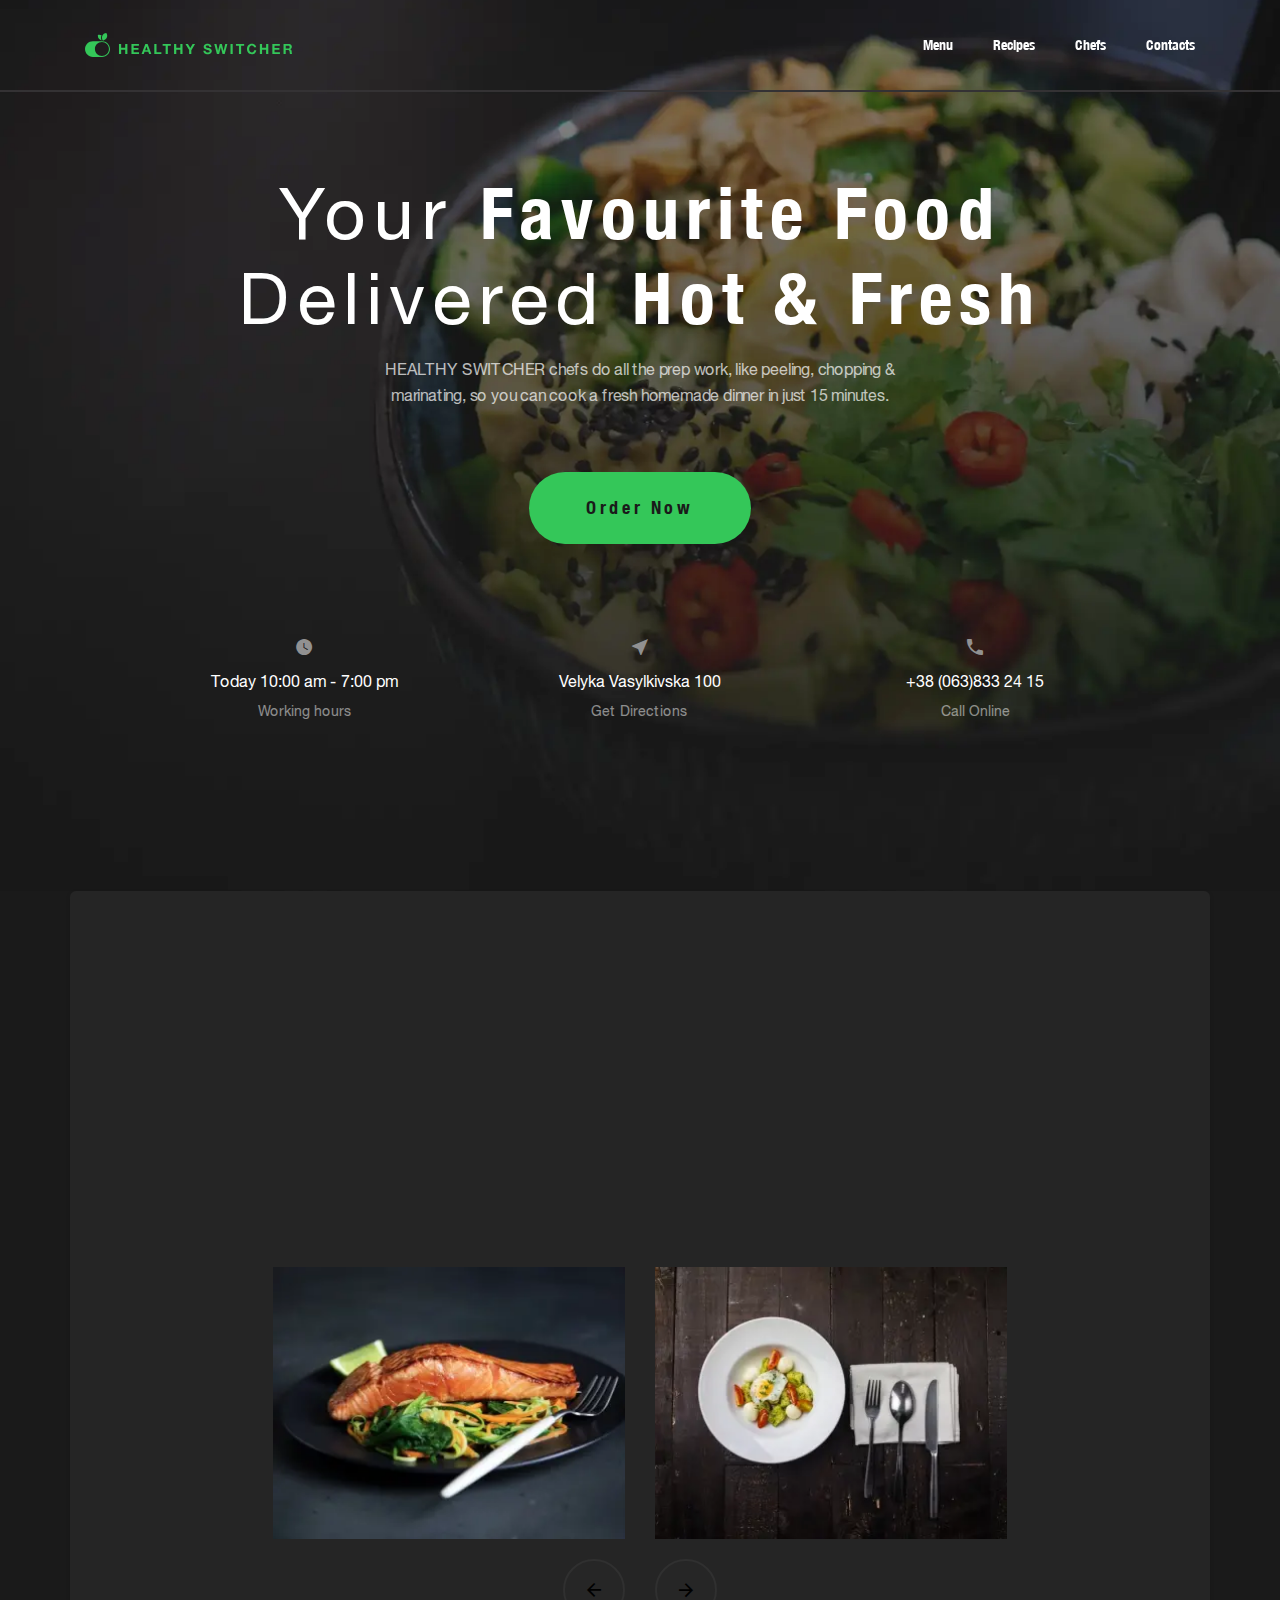
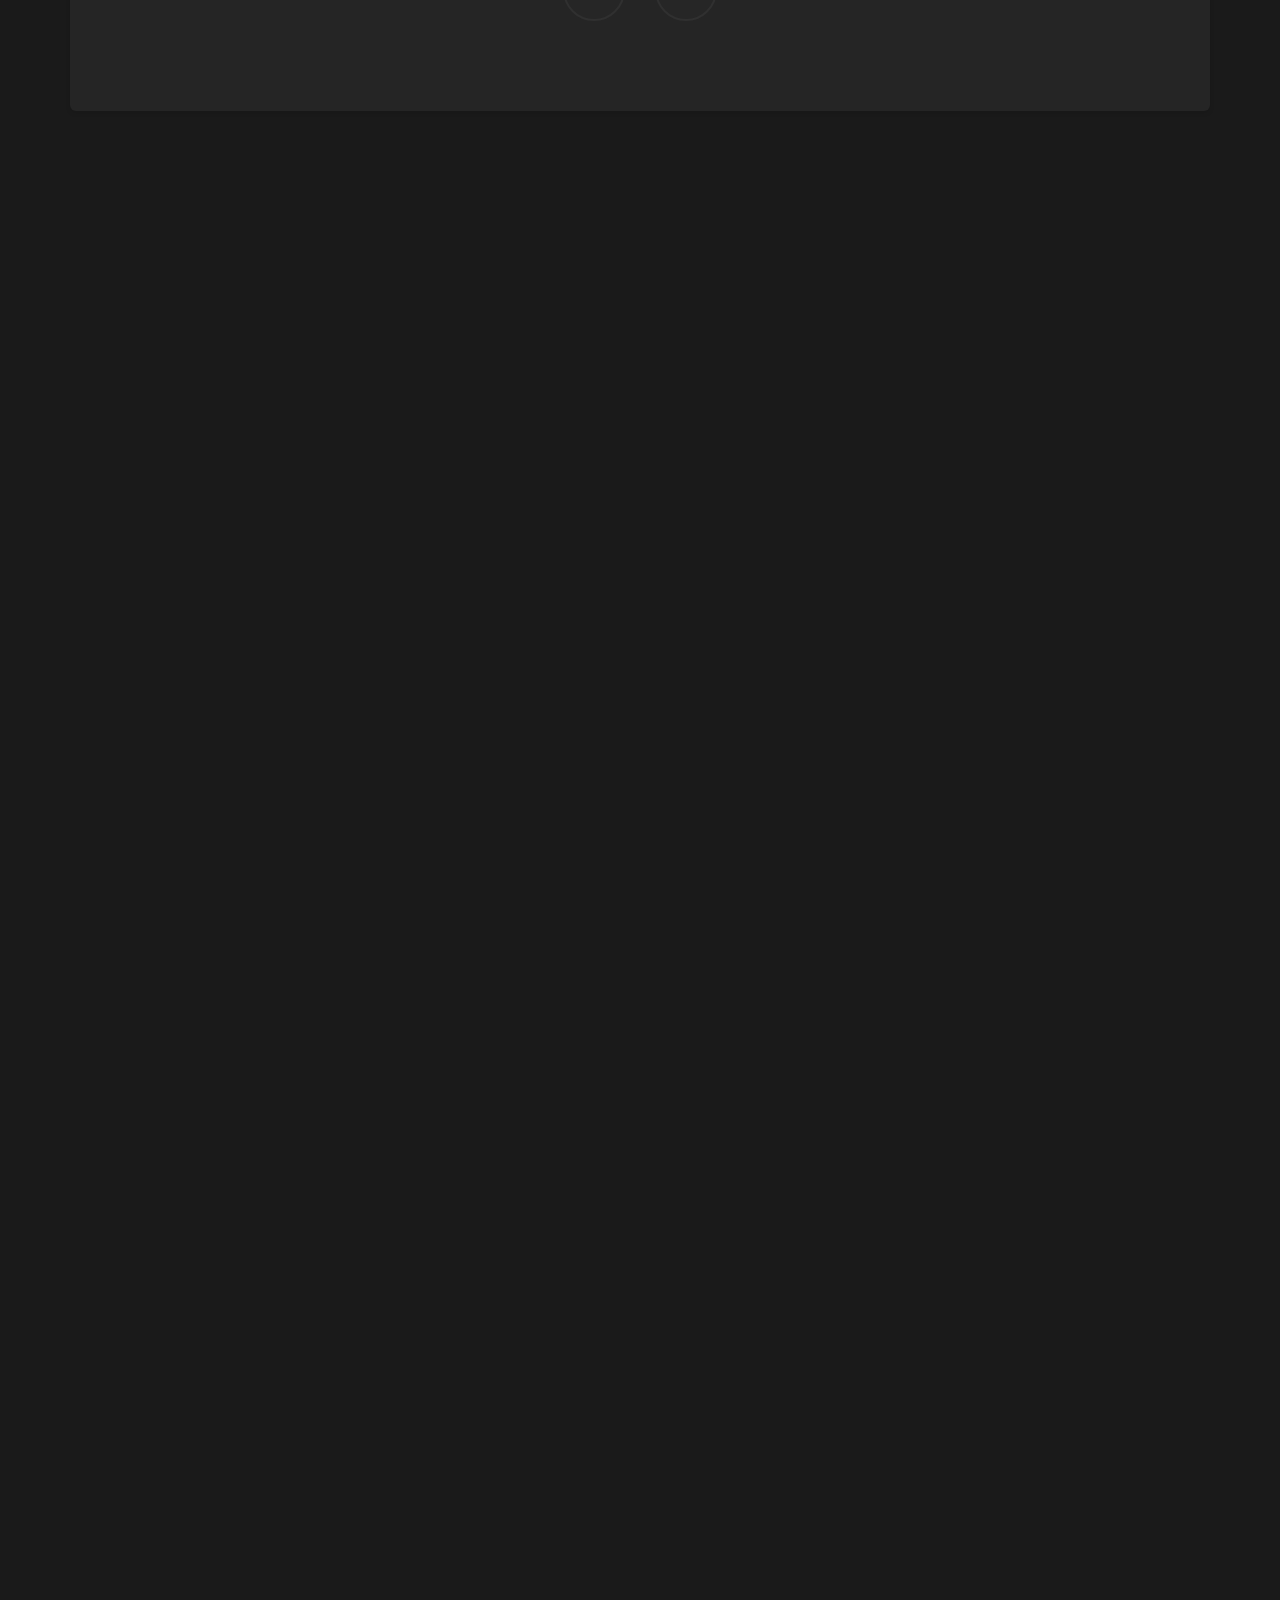
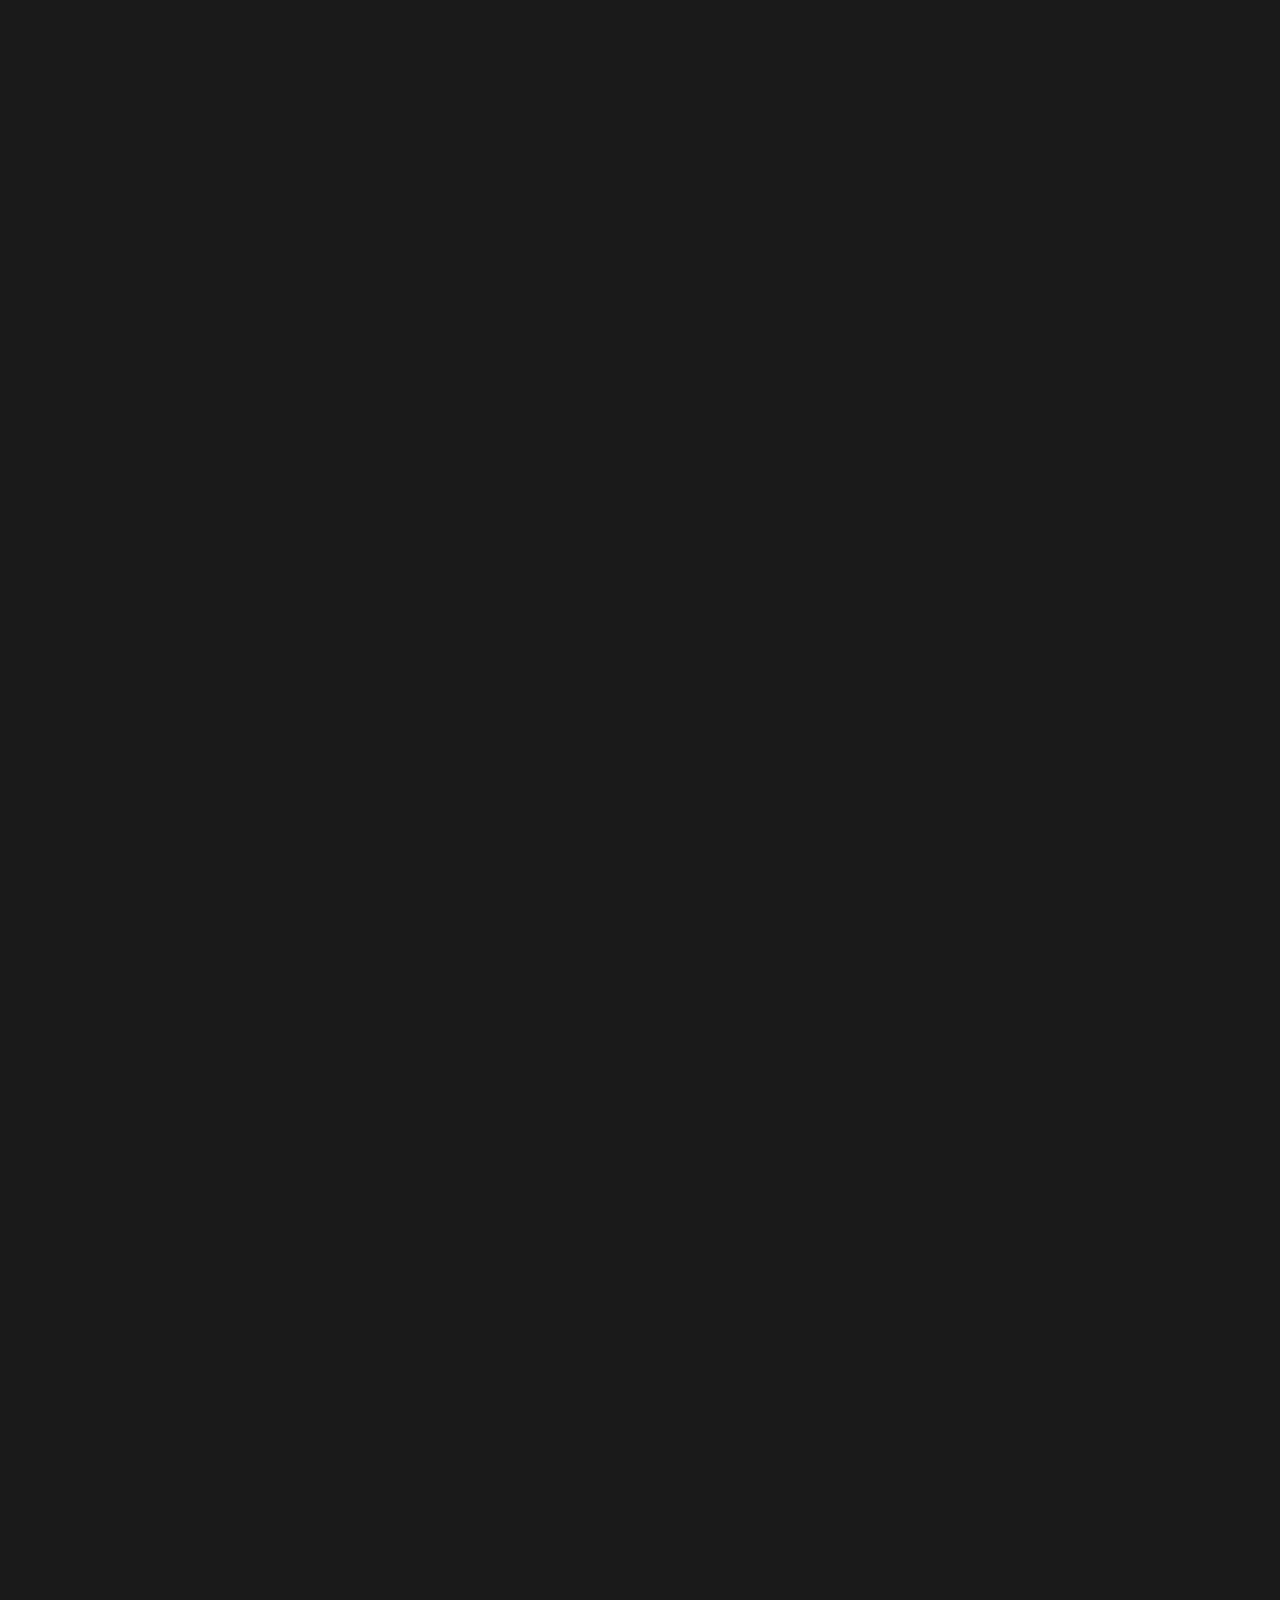
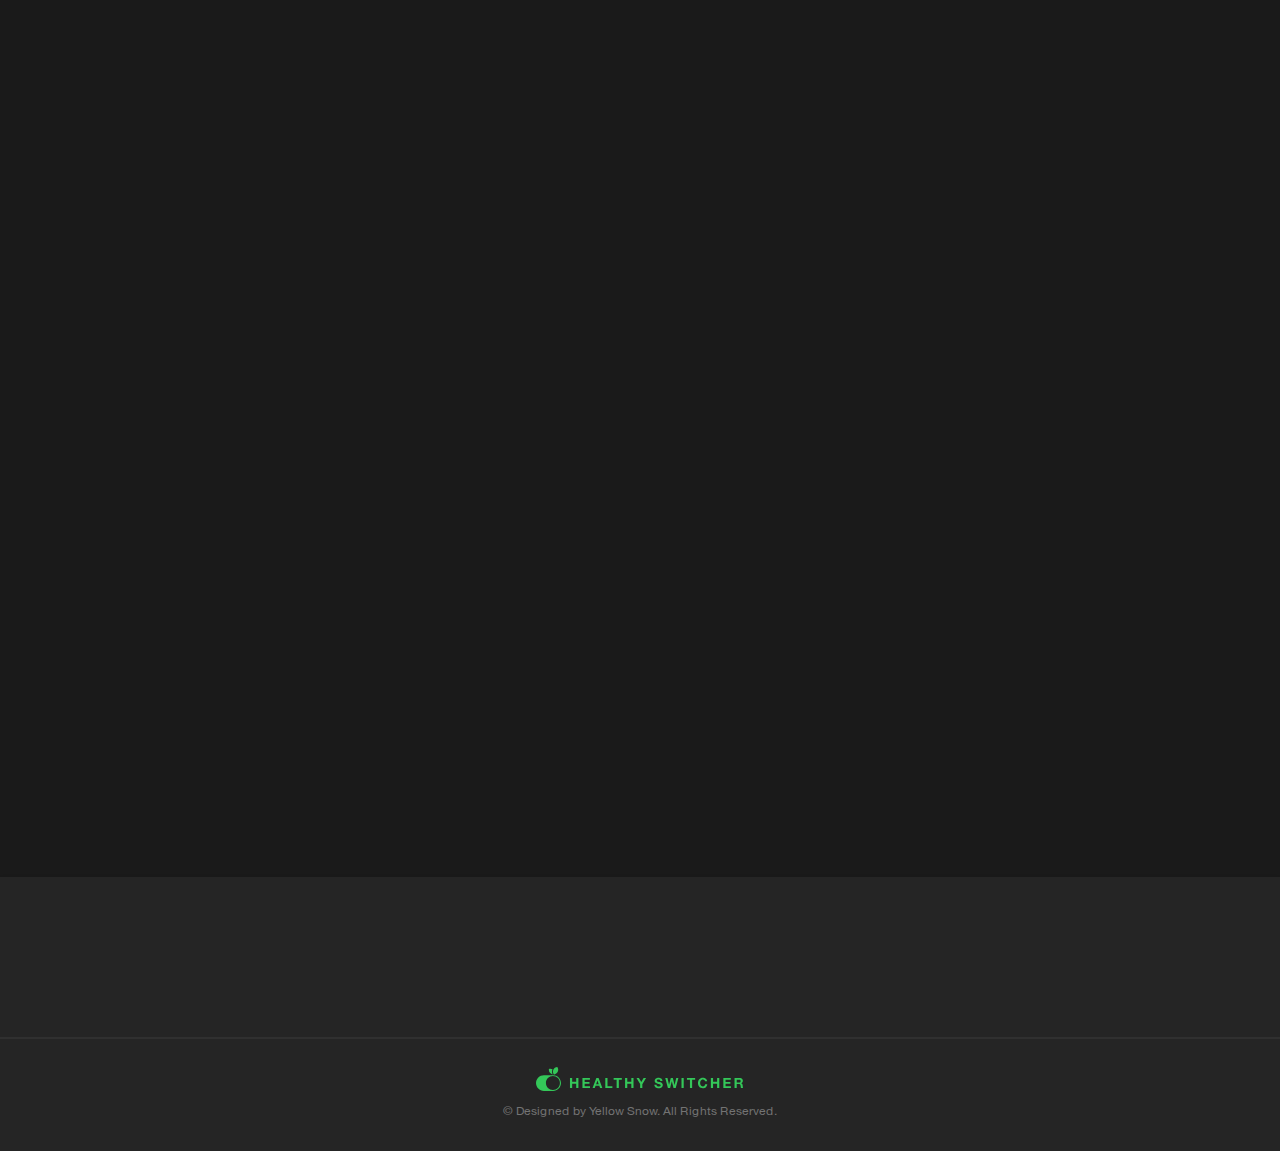
<file: index.html>
<!DOCTYPE html>
<html lang="ru">

<head>
	<title>Главная</title>
	<meta charset="UTF-8">
	<meta name="format-detection" content="telephone=no">
	<!-- <style>body{opacity: 0;}</style> -->
	<link rel="stylesheet" href="css/style.css">
	<!-- <meta name="robots" content="noindex, nofollow"> -->
	<meta name="viewport" content="width=device-width, initial-scale=1.0">
</head>

<body>
	<div class="wrapper">
		<header data-scroll-show class="header">
			<div class="header__container">
				<a href="" class="header__logo"><img src="img/header/logo.svg" alt="logo"></a>
				<div class="header__menu menu">
					<nav class="menu__body">
						<ul class="menu__list">
							<li class="menu__item"><a href="" class="menu__link">Menu</a></li>
							<li class="menu__item"><a href="" class="menu__link">Recipes</a></li>
							<li class="menu__item"><a href="" class="menu__link">Chefs</a></li>
							<li class="menu__item"><a href="" class="menu__link">Contacts</a></li>
						</ul>
					</nav>
				</div>
				<button type="button" class="icon-menu"><span></span></button>
			</div>
		</header>
		<main class="page">
			<div class="page__main main-page">
				<div class="main-page__container">
					<div class="main-page__image-ibg">
						<picture>
							<source srcset="img/main-page/bg.webp" type="image/webp"><img src="img/main-page/bg.jpg"
								alt="picture">
						</picture>
					</div>
					<div class="main-page__title _anim-items _anim-no-hide">Your <span>Favourite Food</span>
						Delivered <span>Hot & Fresh</span></div>
					<div class="main-page__text _anim-items">HEALTHY SWITCHER chefs do all the prep work, like peeling,
						chopping &<br>
						marinating, so you can cook a fresh homemade dinner in just 15 minutes.</div>
					<div class="main-page__action">
						<a href="" class="main-page__btn btn _anim-items">Order Now</a>
					</div>
					<div class="main-page__row">
						<div class="main-page__column column-main-page _anim-items">
							<div class="column-main-page__icon _icon-clock"></div>
							<div class="column-main-page__label">Today 10:00 am - 7:00 pm</div>
							<div class="column-main-page__value">Working hours</div>
						</div>
						<div class="main-page__column column-main-page _anim-items">
							<div class="column-main-page__icon _icon-arowmap"></div>
							<div class="column-main-page__label">Velyka Vasylkivska 100</div>
							<div class="column-main-page__value">Get Directions</div>
						</div>
						<div class="main-page__column column-main-page _anim-items">
							<div class="column-main-page__icon _icon-tel"></div>
							<a href="tel:+380638332415" class="column-main-page__label">+38 (063)833 24 15</a>
							<div class="column-main-page__value">Call Online</div>
						</div>
					</div>
				</div>
			</div>
			<div class="page__about about">
				<div class="about__container">
					<div class="about__title title _anim-items _anim-no-hide">The Basics Of Healthy Food</div>
					<div class="about__text _anim-items _anim-no-hide">
						In aliqua ea ullamco ad est ex non deserunt nulla. Consectetur sint ea aliquip
						aliquip consectetur voluptate est. Eu minim dolore laboris enim mollit voluptate irure esse aliquip.
					</div>
					<div class="about__body">
						<div class="about__slider">
							<div class="about__swiper">
								<div class="about__slide">
									<div class="about-images">
										<div class="about-images__picture-ibg">
											<picture>
												<source srcset="img/about/01.webp" type="image/webp"><img src="img/about/01.png"
													alt="picture">
											</picture>
										</div>
									</div>
								</div>
								<div class="about__slide">
									<div class="about-images">
										<div class="about-images__picture-ibg">
											<picture>
												<source srcset="img/about/02.webp" type="image/webp"><img src="img/about/02.png"
													alt="picture">
											</picture>
										</div>
									</div>
								</div>
								<div class="about__slide">
									<div class="about-images">
										<div class="about-images__picture-ibg">
											<picture>
												<source srcset="img/about/01.webp" type="image/webp"><img src="img/about/01.png"
													alt="picture">
											</picture>
										</div>
									</div>
								</div>
								<div class="about__slide">
									<div class="about-images">
										<div class="about-images__picture-ibg">
											<picture>
												<source srcset="img/about/02.webp" type="image/webp"><img src="img/about/02.png"
													alt="picture">
											</picture>
										</div>
									</div>
								</div>
							</div>
							<div class="about__controls">
								<button class="about__arrow about__arrow_left _icon-arrow"></button>
								<button class="about__arrow about__arrow_right _icon-arrow"></button>
							</div>
						</div>
					</div>
				</div>
			</div>
			<div class="page__work work">
				<div class="work__container">
					<div class="work__title title _anim-items _anim-no-hide">
						How It Works
					</div>
					<div class="work__row">
						<div class="work__column _anim-items">
							<div class="work__item item-work item-work_active">
								<div class="item-work__title item-work__title_active">Pick meals
								</div>
								<div class="item-work__text item-work__text_active">Choose your meals from our diverse weekly
									menu. Find gluten or
									dairy free, low carb & veggie options.</div>
							</div>
						</div>
						<div class="work__column _anim-items">
							<div class="work__item item-work">
								<div class="item-work__title">Choose how often
								</div>
								<div class="item-work__text">Our team of chefs do the prep work - no more chopping, measuring,
									or sink full of dishes!</div>
							</div>
						</div>
						<div class="work__column _anim-items">
							<div class="work__item item-work">
								<div class="item-work__title">fast deliveries
								</div>
								<div class="item-work__text">Your freshly prepped 15-min dinner kits arrive on your doorstep in
									a refrigerated box.</div>
							</div>
						</div>
						<div class="work__column _anim-items">
							<div class="work__item item-work">
								<div class="item-work__title">tasty meals
								</div>
								<div class="item-work__text">Gobble makes cooking fast, so you have more time to unwind and be
									with family.</div>
							</div>
						</div>
					</div>
				</div>
			</div>
			<div class="page__dishes dishes">
				<div class="dishes__container">
					<div class="dishes__title title _anim-items _anim-no-hide">Dish Of The Day</div>
					<div class="dishes__row">
						<div class="dishes__column _anim-items _anim-no-hide">
							<div class="dishes__item item-dishes">
								<div class="item-dishes__image-ibg">
									<picture>
										<source srcset="img/dishes/01.webp" type="image/webp"><img src="img/dishes/01.png"
											alt="picture">
									</picture>
								</div>
								<a href="" class="item-dishes__link _icon-repost"></a>
								<div class="item-dishes__body">
									<div class="item-dishes__title">Featured Meal</div>
									<div class="item-dishes__subtitle">Served with french fries + drink</div>
									<div class="item-dishes__text">Choice of: Coke, Fanta, Sprite, Upgrade to large fries, Add
										whopper patty, Add Tender crisp patty and more...</div>
									<div class="item-dishes__row">
										<div class="rating rating_set">
											<div class="rating__body">
												<div class="rating__active"></div>
												<div class="rating__items">
													<input type="radio" class="rating__item" value="1" name="rating">
													<input type="radio" class="rating__item" value="2" name="rating">
													<input type="radio" class="rating__item" value="3" name="rating">
													<input type="radio" class="rating__item" value="4" name="rating">
													<input type="radio" class="rating__item" value="5" name="rating">
												</div>
											</div>
											<div class="rating__value">3.3</div>
										</div>
										<a href="" class="item-dishes__btn btn">ORDER</a>
									</div>
								</div>
							</div>
						</div>
						<div class="dishes__column  _anim-items _anim-no-hide">
							<div class="dishes__item item-dishes">
								<div class="item-dishes__image-ibg">
									<picture>
										<source srcset="img/dishes/02.webp" type="image/webp"><img src="img/dishes/02.png"
											alt="picture">
									</picture>
								</div>
								<a href="" class="item-dishes__link _icon-repost"></a>
								<div class="item-dishes__body">
									<div class="item-dishes__title">Featured Meal</div>
									<div class="item-dishes__subtitle">Served with french fries + drink</div>
									<div class="item-dishes__text">Choice of: Coke, Fanta, Sprite, Upgrade to large fries, Add
										whopper patty, Add Tender crisp patty and more...</div>
									<div class="item-dishes__row">
										<div class="rating rating_set">
											<div class="rating__body">
												<div class="rating__active"></div>
												<div class="rating__items">
													<input type="radio" class="rating__item" value="1" name="rating">
													<input type="radio" class="rating__item" value="2" name="rating">
													<input type="radio" class="rating__item" value="3" name="rating">
													<input type="radio" class="rating__item" value="4" name="rating">
													<input type="radio" class="rating__item" value="5" name="rating">
												</div>
											</div>
											<div class="rating__value">4.3</div>
										</div>
										<a href="" class="item-dishes__btn btn">ORDER</a>
									</div>
								</div>
							</div>
						</div>
						<div class="dishes__column  _anim-items _anim-no-hide">
							<div class="dishes__item item-dishes">
								<div class="item-dishes__image-ibg">
									<picture>
										<source srcset="img/dishes/03.webp" type="image/webp"><img src="img/dishes/03.png"
											alt="picture">
									</picture>
								</div>
								<a href="" class="item-dishes__link _icon-repost"></a>
								<div class="item-dishes__body">
									<div class="item-dishes__title">Featured Meal</div>
									<div class="item-dishes__subtitle">Served with french fries + drink</div>
									<div class="item-dishes__text">Choice of: Coke, Fanta, Sprite, Upgrade to large fries, Add
										whopper patty, Add Tender crisp patty and more...</div>
									<div class="item-dishes__row">
										<div class="rating rating_set">
											<div class="rating__body">
												<div class="rating__active"></div>
												<div class="rating__items">
													<input type="radio" class="rating__item" value="1" name="rating">
													<input type="radio" class="rating__item" value="2" name="rating">
													<input type="radio" class="rating__item" value="3" name="rating">
													<input type="radio" class="rating__item" value="4" name="rating">
													<input type="radio" class="rating__item" value="5" name="rating">
												</div>
											</div>
											<div class="rating__value">5</div>
										</div>
										<a href="" class="item-dishes__btn btn">ORDER</a>
									</div>
								</div>
							</div>
						</div>
						<div class="dishes__column  _anim-items _anim-no-hide">
							<div class="dishes__item item-dishes">
								<div class="item-dishes__image-ibg">
									<picture>
										<source srcset="img/dishes/04.webp" type="image/webp"><img src="img/dishes/04.png"
											alt="picture">
									</picture>
								</div>
								<a href="" class="item-dishes__link _icon-repost"></a>
								<div class="item-dishes__body">
									<div class="item-dishes__title">Featured Meal</div>
									<div class="item-dishes__subtitle">Served with french fries + drink</div>
									<div class="item-dishes__text">Choice of: Coke, Fanta, Sprite, Upgrade to large fries, Add
										whopper patty, Add Tender crisp patty and more...</div>
									<div class="item-dishes__row">
										<div class="rating rating_set">
											<div class="rating__body">
												<div class="rating__active"></div>
												<div class="rating__items">
													<input type="radio" class="rating__item" value="1" name="rating">
													<input type="radio" class="rating__item" value="2" name="rating">
													<input type="radio" class="rating__item" value="3" name="rating">
													<input type="radio" class="rating__item" value="4" name="rating">
													<input type="radio" class="rating__item" value="5" name="rating">
												</div>
											</div>
											<div class="rating__value">4.8</div>
										</div>
										<a href="" class="item-dishes__btn btn">ORDER</a>
									</div>
								</div>
							</div>
						</div>
						<div class="dishes__column  _anim-items _anim-no-hide">
							<div class="dishes__item item-dishes">
								<div class="item-dishes__image-ibg">
									<picture>
										<source srcset="img/dishes/05.webp" type="image/webp"><img src="img/dishes/05.png"
											alt="picture">
									</picture>
								</div>
								<a href="" class="item-dishes__link _icon-repost"></a>
								<div class="item-dishes__body">
									<div class="item-dishes__title">Featured Meal</div>
									<div class="item-dishes__subtitle">Served with french fries + drink</div>
									<div class="item-dishes__text">Choice of: Coke, Fanta, Sprite, Upgrade to large fries, Add
										whopper patty, Add Tender crisp patty and more...</div>
									<div class="item-dishes__row">
										<div class="rating rating_set">
											<div class="rating__body">
												<div class="rating__active"></div>
												<div class="rating__items">
													<input type="radio" class="rating__item" value="1" name="rating">
													<input type="radio" class="rating__item" value="2" name="rating">
													<input type="radio" class="rating__item" value="3" name="rating">
													<input type="radio" class="rating__item" value="4" name="rating">
													<input type="radio" class="rating__item" value="5" name="rating">
												</div>
											</div>
											<div class="rating__value">5</div>
										</div>
										<a href="" class="item-dishes__btn btn">ORDER</a>
									</div>
								</div>
							</div>
						</div>
						<div class="dishes__column  _anim-items _anim-no-hide">
							<div class="dishes__item item-dishes">
								<div class="item-dishes__image-ibg">
									<picture>
										<source srcset="img/dishes/06.webp" type="image/webp"><img src="img/dishes/06.png"
											alt="picture">
									</picture>
								</div>
								<a href="" class="item-dishes__link _icon-repost"></a>
								<div class="item-dishes__body">
									<div class="item-dishes__title">Featured Meal</div>
									<div class="item-dishes__subtitle">Served with french fries + drink</div>
									<div class="item-dishes__text">Choice of: Coke, Fanta, Sprite, Upgrade to large fries, Add
										whopper patty, Add Tender crisp patty and more...</div>
									<div class="item-dishes__row">
										<div class="rating rating_set">
											<div class="rating__body">
												<div class="rating__active"></div>
												<div class="rating__items">
													<input type="radio" class="rating__item" value="1" name="rating">
													<input type="radio" class="rating__item" value="2" name="rating">
													<input type="radio" class="rating__item" value="3" name="rating">
													<input type="radio" class="rating__item" value="4" name="rating">
													<input type="radio" class="rating__item" value="5" name="rating">
												</div>
											</div>
											<div class="rating__value">3.7</div>
										</div>
										<a href="" class="item-dishes__btn btn">ORDER</a>
									</div>
								</div>
							</div>
						</div>
					</div>
				</div>
			</div>
			<div class="page__chefs chefs">
				<div class="chefs__container">
					<div class="chefs__title title _anim-items _anim-no-hide">This month's chefs</div>
					<div class="chefs__row">
						<div class="chefs__column _anim-items _anim-no-hide">
							<div class="chefs-item">
								<div class="chefs-item__top top-chefs-item">
									<div class="top-chefs-item__image">
										<picture>
											<source srcset="img/chefs/01.webp" type="image/webp"><img src="img/chefs/01.png"
												alt="picture">
										</picture>
									</div>
									<div class="top-chefs-item__body">
										<div class="top-chefs-item__name">Gregory Flores</div>
										<div class="top-chefs-item__text">Chef of the cold</div>
									</div>
								</div>
								<div class="chefs-item__foot foot-chefs-item">
									<div class="foot-chefs-item__row">
										<div class="foot-chefs-item__column">
											<div class="foot-chefs-item__image">
												<picture>
													<source srcset="img/chefs/04.webp" type="image/webp"><img src="img/chefs/04.png"
														alt="picture">
												</picture>
											</div>
										</div>
										<div class="foot-chefs-item__column">
											<div class="foot-chefs-item__image">
												<picture>
													<source srcset="img/chefs/05.webp" type="image/webp"><img src="img/chefs/05.png"
														alt="picture">
												</picture>
											</div>
										</div>
										<div class="foot-chefs-item__column">
											<div class="foot-chefs-item__image">
												<picture>
													<source srcset="img/chefs/06.webp" type="image/webp"><img src="img/chefs/06.png"
														alt="picture">
												</picture>
											</div>
										</div>
									</div>
								</div>
							</div>
						</div>
						<div class="chefs__column _anim-items _anim-no-hide">
							<div class="chefs-item">
								<div class="chefs-item__top top-chefs-item">
									<div class="top-chefs-item__image">
										<picture>
											<source srcset="img/chefs/02.webp" type="image/webp"><img src="img/chefs/02.png"
												alt="picture">
										</picture>
									</div>
									<div class="top-chefs-item__body">
										<div class="top-chefs-item__name">Annette Cooper</div>
										<div class="top-chefs-item__text">Chef of the hot</div>
									</div>
								</div>
								<div class="chefs-item__foot foot-chefs-item">
									<div class="foot-chefs-item__row">
										<div class="foot-chefs-item__column">
											<div class="foot-chefs-item__image">
												<picture>
													<source srcset="img/chefs/07.webp" type="image/webp"><img src="img/chefs/07.png"
														alt="picture">
												</picture>
											</div>
										</div>
										<div class="foot-chefs-item__column">
											<div class="foot-chefs-item__image">
												<picture>
													<source srcset="img/chefs/08.webp" type="image/webp"><img src="img/chefs/08.png"
														alt="picture">
												</picture>
											</div>
										</div>
										<div class="foot-chefs-item__column">
											<div class="foot-chefs-item__image">
												<picture>
													<source srcset="img/chefs/09.webp" type="image/webp"><img src="img/chefs/09.png"
														alt="picture">
												</picture>
											</div>
										</div>
									</div>
								</div>
							</div>
						</div>
						<div class="chefs__column _anim-items _anim-no-hide">
							<div class="chefs-item">
								<div class="chefs-item__top top-chefs-item">
									<div class="top-chefs-item__image">
										<picture>
											<source srcset="img/chefs/03.webp" type="image/webp"><img src="img/chefs/03.png"
												alt="picture">
										</picture>
									</div>
									<div class="top-chefs-item__body">
										<div class="top-chefs-item__name">Greg Fox</div>
										<div class="top-chefs-item__text">Сhef macro kitchen</div>
									</div>
								</div>
								<div class="chefs-item__foot foot-chefs-item">
									<div class="foot-chefs-item__row">
										<div class="foot-chefs-item__column">
											<div class="foot-chefs-item__image">
												<picture>
													<source srcset="img/chefs/10.webp" type="image/webp"><img src="img/chefs/10.png"
														alt="picture">
												</picture>
											</div>
										</div>
										<div class="foot-chefs-item__column">
											<div class="foot-chefs-item__image">
												<picture>
													<source srcset="img/chefs/11.webp" type="image/webp"><img src="img/chefs/11.png"
														alt="picture">
												</picture>
											</div>
										</div>
										<div class="foot-chefs-item__column">
											<div class="foot-chefs-item__image">
												<picture>
													<source srcset="img/chefs/12.webp" type="image/webp"><img src="img/chefs/12.png"
														alt="picture">
												</picture>
											</div>
										</div>
									</div>
								</div>
							</div>
						</div>
					</div>
				</div>
			</div>
			<div class="page__recipes recipes">
				<div class="recipes__container">
					<div class="recipes__title title _anim-items _anim-no-hide">Recipes From Our Chefs</div>
					<div class="recipes__row">
						<div class="recipes__block-image">
							<div class="recipes__content content-recipes _anim-items _anim-no-hide">
								<a href="" class="content-recipes__link _icon-arrow"></a>
								<div class="content-recipes__label">breakfast</div>
								<div class="content-recipes__date">05 Jul 2016</div>
								<div class="content-recipes__text">Lorem ipsum dolor sit amet, consectetur adipiscing elit</div>
								<div class="content-recipes__name">Jason Keller</div>
								<div class="content-recipes__variant">
									<div class="content-recipes__eye _icon-eye">275</div>
									<div class="content-recipes__message _icon-message">12</div>
								</div>
							</div>
							<div class="recipes__image-ibg _anim-items _anim-no-hide">
								<picture>
									<source srcset="img/recipes/01.webp" type="image/webp"><img src="img/recipes/01.png"
										alt="Picture">
								</picture>
							</div>
						</div>
						<div class="recipes__body">
							<a href="" class="recipes__item item-recipes _anim-items _anim-no-hide">
								<div class="item-recipes__title">
									Lorem ipsum dolor sit amet, consectetur adipiscing elit, sed do
									eiusmod tempor incididunt ut
								</div>
								<div class="item-recipes__row">
									<div class="item-recipes__variant">
										<div class="item-recipes__value">lunch</div>
										<div class="item-recipes__date">07 Jan 2016</div>
									</div>
									<div class="item-recipes__variant">
										<div class="item-recipes__eye _icon-eye">275</div>
										<div class="item-recipes__message _icon-message">12</div>
									</div>
								</div>
							</a>
							<a href="" class="recipes__item item-recipes _anim-items _anim-no-hide">
								<div class="item-recipes__title">
									Lorem ipsum dolor sit amet, consectetur adipiscing elit, sed do
									eiusmod tempor incididunt ut
								</div>
								<div class="item-recipes__row">
									<div class="item-recipes__variant">
										<div class="item-recipes__value">Dinner</div>
										<div class="item-recipes__date item-recipes__date_w ">07 Jan 2016</div>
									</div>
									<div class="item-recipes__variant">
										<div class="item-recipes__eye _icon-eye">275</div>
										<div class="item-recipes__message _icon-message">12</div>
									</div>
								</div>
								<div class="item-recipes__image-ibg">
									<picture>
										<source srcset="img/recipes/02.webp" type="image/webp"><img src="img/recipes/02.png"
											alt="Picture">
									</picture>
								</div>
							</a>
							<a href="" class="recipes__item item-recipes _anim-items _anim-no-hide item-recipes_green">
								<div class="item-recipes__title item-recipes__title_black">
									Lorem ipsum dolor sit amet, consectetur adipiscing elit, sed do
									eiusmod tempor incididunt ut
								</div>
								<div class="item-recipes__row">
									<div class="item-recipes__variant">
										<div class="item-recipes__value">Sweets</div>
										<div class="item-recipes__date item-recipes__date_black">07 Jan 2016</div>
									</div>
									<div class="item-recipes__variant">
										<div class="item-recipes__eye _icon-eye">275</div>
										<div class="item-recipes__message _icon-message">12</div>
									</div>
								</div>
							</a>
						</div>
					</div>
				</div>
			</div>
			<div class="page__social social">
				<div class="social__container">
					<div class="social__title title _anim-items _anim-no-hide">We in Social</div>
					<div class="social__row">
						<div class="social__column _anim-items _anim-no-hide">
							<div class="social__item item-social">
								<div class="item-social__body">
									<div class="item-social__soc">
										<a href="" class="item-social__icon _icon-twitter"></a>
										<a href="" class="item-social__label">Twitter</a>
									</div>
									<a href="" class="item-social__btn btn">Follow us</a>
								</div>
								<div class="item-social__rowcolumn">
									<div class="item-social__scroll">
										<div class="item-social__date">24 Jun at 16:20 pm</div>
										<div class="item-social__text">
											Lorem ipsum dolor sit amet, consectetur adipiscing elit, sed do eiusmod tempor
											incididunt ut Lorem ipsum dolor sit amet, consectetur adipiscing
										</div>
										<div class="item-social__mail">@DennisFerguson</div>
									</div>
								</div>
							</div>
						</div>
						<div class="social__column _anim-items _anim-no-hide">
							<div class="social__item item-social">
								<div class="item-social__body">
									<div class="item-social__soc">
										<a href="" class="item-social__icon _icon-instagram"></a>
										<a href="" class="item-social__label">Instagram</a>
									</div>
									<a href="" class="item-social__btn btn">Follow us</a>
								</div>
								<div class="item-social__rowcolumn item-social__rowcolumn_np">
									<a href="" class="item-social__icblock _icon-arrow"></a>
									<div class="item-social__flex">
										<div class="item-social__block">
											<div class="item-social__image-ibg">
												<picture>
													<source srcset="img/social/01.webp" type="image/webp"><img
														src="img/social/01.png" alt="Picture">
												</picture>
											</div>
										</div>
										<div class="item-social__block">
											<div class="item-social__image-ibg">
												<picture>
													<source srcset="img/social/02.webp" type="image/webp"><img
														src="img/social/02.png" alt="Picture">
												</picture>
											</div>
										</div>
										<div class="item-social__block">
											<div class="item-social__image-ibg">
												<picture>
													<source srcset="img/social/03.webp" type="image/webp"><img
														src="img/social/03.png" alt="Picture">
												</picture>
											</div>
										</div>
									</div>
									<div class="item-social__flex">
										<div class="item-social__block">
											<div class="item-social__image-ibg">
												<picture>
													<source srcset="img/social/04.webp" type="image/webp"><img
														src="img/social/04.png" alt="Picture">
												</picture>
											</div>
										</div>
										<div class="item-social__block">
											<div class="item-social__image-ibg">
												<picture>
													<source srcset="img/social/05.webp" type="image/webp"><img
														src="img/social/05.png" alt="Picture">
												</picture>
											</div>
										</div>
										<div class="item-social__block">
											<div class="item-social__image-ibg">
												<picture>
													<source srcset="img/social/06.webp" type="image/webp"><img
														src="img/social/06.png" alt="Picture">
												</picture>
											</div>
										</div>
									</div>
								</div>
							</div>
						</div>
						<div class="social__column _anim-items _anim-no-hide">
							<div class="social__item item-social">
								<div class="item-social__body">
									<div class="item-social__soc">
										<a href="" class="item-social__icon _icon-facebook"></a>
										<a href="" class="item-social__label">Facebook</a>
									</div>
									<a href="" class="item-social__btn btn">Follow us</a>
								</div>
								<div class="item-social__rowcolumn">
									<div class="item-social__scroll">
										<div class="item-social__date">24 Jun at 16:20 pm</div>
										<div class="item-social__text">
											Lorem ipsum dolor sit amet, consectetur adipiscing elit, sed do eiusmod tempor
											incididunt
											ut Lorem ipsum dolor sit amet, consectetur adipiscing Lorem ipsum dolor sit amet,
											consectetur adipiscing Lorem ipsum dolor sit amet, consectetur adipiscing elit, sed do
											eiusmod tempor incididunt
											ut Lorem ipsum dolor sit amet, consectetur adipiscing
										</div>
									</div>
								</div>
							</div>
						</div>
					</div>
				</div>
			</div>
			<div class="page__inform iform">
				<div class="iform__container">
					<div class="iform__row">
						<div class="iform__column column-inform _anim-items">
							<div class="column-inform__icon _icon-clock"></div>
							<div class="column-inform__label">Today 10:00 am - 7:00 pm</div>
							<div class="column-inform__value">Working hours</div>
						</div>
						<div class="iform__column column-inform _anim-items">
							<div class="column-inform__icon _icon-arowmap"></div>
							<div class="column-inform__label">Velyka Vasylkivska 100</div>
							<div class="column-inform__value">Get Directions</div>
						</div>
						<div class="iform__column column-inform _anim-items">
							<div class="column-inform__icon _icon-tel"></div>
							<a href="tel:+380638332415" class="column-inform__label">+38 (063)833 24 15</a>
							<div class="column-inform__value">Call Online</div>
						</div>
					</div>
				</div>
			</div>
		</main>
		<footer class="footer">
			<div class="footer__container">
				<a href="" class="footer__logo"><img src="img/header/logo.svg" alt="Logo"></a>
				<div class="footer__copy">© Designed by Yellow Snow. All Rights Reserved.</div>
			</div>
		</footer>
	</div>
	<!--
<div id="popup" aria-hidden="true" class="popup">
	<div class="popup__wrapper">
		<div class="popup__content">
			<button data-close type="button" class="popup__close">Закрыть</button>
			<div class="popup__text">
			</div>
		</div>
	</div>
</div>
 -->

	<script src="js/app.min.js?_v=20230129105903"></script>
</body>

</html>
</file>
<file: css/style.css>
@import url(https://fonts.googleapis.com/css?family=Roboto:700&display=swap);
@charset "UTF-8";
@font-face {
  font-family: HelveticaNeue;
  font-display: swap;
  src: url("../fonts/HelveticaNeue-Black.woff2") format("woff2"), url("../fonts/HelveticaNeue-Black.woff") format("woff");
  font-weight: 900;
  font-style: normal;
}
@font-face {
  font-family: HelveticaNeue;
  font-display: swap;
  src: url("../fonts/HelveticaNeue-Regular.woff2") format("woff2"), url("../fonts/HelveticaNeue-Regular.woff") format("woff");
  font-weight: 400;
  font-style: normal;
}
@font-face {
  font-family: HelveticaNeue;
  font-display: swap;
  src: url("../fonts/HelveticaNeue-Bold.woff2") format("woff2"), url("../fonts/HelveticaNeue-Bold.woff") format("woff");
  font-weight: 700;
  font-style: normal;
}
@font-face {
  font-family: icons;
  font-display: swap;
  src: url("../fonts/icons.woff2") format("woff2"), url("../fonts/icons.woff") format("woff");
  font-weight: 400;
  font-style: normal;
}
[class*=_icon-]:before {
  font-family: "icons";
  font-style: normal;
  font-weight: normal;
  font-variant: normal;
  text-transform: none;
  line-height: 1;
  -webkit-font-smoothing: antialiased;
  -moz-osx-font-smoothing: grayscale;
}

[class*=_icon-]:before {
  display: block;
}

._icon-facebook:before {
  content: "\e909";
}

._icon-arowmap:before {
  content: "\e900";
}

._icon-arrow:before {
  content: "\e901";
}

._icon-clock:before {
  content: "\e902";
}

._icon-eye:before {
  content: "\e903";
}

._icon-instagram:before {
  content: "\e904";
}

._icon-message:before {
  content: "\e905";
}

._icon-repost:before {
  content: "\e906";
}

._icon-tel:before {
  content: "\e907";
}

._icon-twitter:before {
  content: "\e908";
}

* {
  padding: 0px;
  margin: 0px;
  border: 0px;
}

*,
*:before,
*:after {
  box-sizing: border-box;
}

html,
body {
  height: 100%;
  min-width: 320px;
}

body {
  color: #fff;
  line-height: 1;
  font-family: "HelveticaNeue";
  font-size: 0.875rem;
  -ms-text-size-adjust: 100%;
  -moz-text-size-adjust: 100%;
  -webkit-text-size-adjust: 100%;
  -webkit-font-smoothing: antialiased;
  -moz-osx-font-smoothing: grayscale;
}

input,
button,
textarea {
  font-family: "HelveticaNeue";
  font-size: inherit;
}

button {
  cursor: pointer;
  color: inherit;
  background-color: inherit;
}

a {
  color: inherit;
}

a:link,
a:visited {
  text-decoration: none;
}

a:hover {
  text-decoration: none;
}

ul li {
  list-style: none;
}

img {
  vertical-align: top;
}

h1,
h2,
h3,
h4,
h5,
h6 {
  font-weight: inherit;
  font-size: inherit;
}

body {
  background: #1a1a1a;
}
.lock body {
  overflow: hidden;
  touch-action: none;
}
.wrapper {
  min-height: 100%;
  display: flex;
  flex-direction: column;
  overflow: hidden;
}
.wrapper > main {
  flex: 1 1 auto;
}
.wrapper > * {
  min-width: 0;
}

/*
(i) Стили будут применяться ко
всем классам содержащим *__container
Например header__container, main__container и т.д.
Снипет (HTML): cnt
*/
[class*=__container] {
  max-width: 69.375rem;
  box-sizing: content-box;
  margin: 0 auto;
  padding: 0 0.9375rem;
}

[class*=-ibg] {
  position: relative;
}
[class*=-ibg] img {
  position: absolute;
  width: 100%;
  height: 100%;
  top: 0;
  left: 0;
  object-fit: cover;
}

[class*=-ibg_contain] img {
  object-fit: contain;
}

.btn {
  transition: background-color 0.3s;
}
@media (any-hover: hover) {
  .btn:hover {
    background-color: #248e3f;
  }
}

.title {
  font-size: 30px;
  line-height: 2;
  letter-spacing: 0.2em;
  color: #d9d9d9;
  opacity: 0;
  transform: translate(0, 120%);
  transition: all 0.8s ease 0s;
}
.title._active {
  opacity: 1;
  transform: translate(0, 0);
}

.header {
  z-index: 100;
  position: fixed;
  width: 100%;
  top: 0;
  left: 0;
  border-bottom: 2px solid #343234;
  transition: all 0.3s ease 0s;
}
.header._header-scroll {
  background-color: rgba(0, 0, 0, 0.6);
}
.header__container {
  display: flex;
  align-items: center;
  justify-content: space-between;
  min-height: 80px;
  padding-top: 5px;
  padding-bottom: 5px;
}
@media (max-width: 47.99875em) {
  .header__container {
    min-height: 50px;
  }
}
.header__logo {
  position: relative;
  z-index: 2;
  margin: 0 20px 0 0;
}
@media (max-width: 47.99875em) {
  .header__menu {
    margin-right: 20px;
  }
}

@media (max-width: 47.99875em) {
  .menu__body {
    position: fixed;
    width: 100%;
    height: 100%;
    top: 0;
    left: -100%;
    transition: left 0.3s;
    padding: 100px 30px 30px 30px;
    background-color: #1a1a1a;
  }
  .menu__body::before {
    content: "";
    position: fixed;
    width: 100%;
    height: 70px;
    top: 0;
    left: -100%;
    transition: left 0.3s;
    background-color: #272527;
  }
  .menu-open .menu__body {
    left: 0;
  }
  .menu-open .menu__body::before {
    content: "";
    left: 0;
  }
}
.menu__list {
  display: flex;
  flex-wrap: wrap;
  row-gap: 5px;
}
@media (min-width: 71.25em) {
  .menu__list {
    column-gap: 2.5rem;
  }
}
@media (min-width: 20em) and (max-width: 71.25em) {
  .menu__list {
    column-gap: clamp( 1.25rem , 0.762195122rem  +  2.4390243902vw , 2.5rem );
  }
}
@media (max-width: 20em) {
  .menu__list {
    column-gap: 1.25rem;
  }
}
@media (max-width: 47.99875em) {
  .menu__list {
    display: block;
    text-align: center;
    font-size: 1.5625rem;
  }
}
.menu__link {
  font-weight: 700;
  line-height: 1.7142857143;
  transition: color 0.3s;
}
@media (any-hover: hover) {
  .menu__link:hover {
    color: #34c759;
  }
}

.icon-menu {
  display: none;
}
@media (max-width: 47.99875em) {
  .icon-menu {
    display: block;
    position: relative;
    flex: 0 0 30px;
    height: 18px;
    cursor: pointer;
    z-index: 5;
  }
  .icon-menu span, .icon-menu::before, .icon-menu::after {
    content: "";
    transition: all 0.3s ease 0s;
    left: 0px;
    position: absolute;
    width: 100%;
    height: 2px;
    background-color: #34c759;
  }
  .icon-menu::before {
    top: 0px;
  }
  .icon-menu::after {
    bottom: 0px;
  }
  .icon-menu span {
    top: calc(50% - 1px);
  }
  .menu-open .icon-menu span {
    transform: scale(0);
  }
  .menu-open .icon-menu::before {
    transform: rotate(-45deg);
    top: calc(50% - 1px);
  }
  .menu-open .icon-menu::after {
    transform: rotate(45deg);
    bottom: calc(50% - 1px);
  }
}

.footer {
  background-color: #252525;
  position: relative;
}
.footer::before {
  content: "";
  position: absolute;
  width: 100%;
  height: 2px;
  top: 0;
  left: 0;
  background-color: #303030;
}
.footer__container {
  display: flex;
  flex-direction: column;
  align-items: center;
}
@media (min-width: 71.25em) {
  .footer__container {
    padding-top: 1.875rem;
  }
}
@media (min-width: 20em) and (max-width: 71.25em) {
  .footer__container {
    padding-top: clamp( 0.9375rem , 0.5716463415rem  +  1.8292682927vw , 1.875rem );
  }
}
@media (max-width: 20em) {
  .footer__container {
    padding-top: 0.9375rem;
  }
}
@media (min-width: 71.25em) {
  .footer__container {
    padding-bottom: 1.875rem;
  }
}
@media (min-width: 20em) and (max-width: 71.25em) {
  .footer__container {
    padding-bottom: clamp( 0.9375rem , 0.5716463415rem  +  1.8292682927vw , 1.875rem );
  }
}
@media (max-width: 20em) {
  .footer__container {
    padding-bottom: 0.9375rem;
  }
}
.footer__logo:not(:last-child) {
  margin-bottom: 10px;
}
.footer__copy {
  font-size: 12px;
  line-height: 1.6666666667;
  color: #737373;
}

.main-page {
  position: relative;
}
@media (min-width: 71.25em) {
  .main-page {
    padding-top: 10.625rem;
  }
}
@media (min-width: 20em) and (max-width: 71.25em) {
  .main-page {
    padding-top: clamp( 5rem , 2.8048780488rem  +  10.9756097561vw , 10.625rem );
  }
}
@media (max-width: 20em) {
  .main-page {
    padding-top: 5rem;
  }
}
@media (min-width: 71.25em) {
  .main-page {
    padding-bottom: 10rem;
  }
}
@media (min-width: 20em) and (max-width: 71.25em) {
  .main-page {
    padding-bottom: clamp( 2.5rem , -0.4268292683rem  +  14.6341463415vw , 10rem );
  }
}
@media (max-width: 20em) {
  .main-page {
    padding-bottom: 2.5rem;
  }
}
.main-page__container {
  display: flex;
  flex-direction: column;
}
.main-page__image-ibg {
  position: absolute;
  z-index: -1;
  width: 100%;
  height: 100%;
  top: 0;
  left: 0;
}
.main-page__title {
  line-height: 1.1666666667;
  text-align: center;
  letter-spacing: 0.1em;
  text-transform: capitalize;
  transform: translate(0, -120%);
  opacity: 0;
  transition: all 0.8s ease 0s;
}
@media (min-width: 64em) {
  .main-page__title {
    font-size: 4.5rem;
  }
}
@media (min-width: 20em) and (max-width: 64em) {
  .main-page__title {
    font-size: clamp( 2.25rem , 1.2272727273rem  +  5.1136363636vw , 4.5rem );
  }
}
@media (max-width: 20em) {
  .main-page__title {
    font-size: 2.25rem;
  }
}
.main-page__title span {
  font-weight: 700;
}
.main-page__title:not(:last-child) {
  margin-bottom: 16px;
}
.main-page__title._active {
  opacity: 1;
  transform: translate(0, 0);
}
.main-page__text {
  font-size: 16px;
  line-height: 1.625;
  text-align: center;
  letter-spacing: -0.2px;
  mix-blend-mode: normal;
  transform: translate(0, 120%);
  opacity: 0;
  transition: all 0.8s ease 0s;
}
@media (min-width: 62em) {
  .main-page__text:not(:last-child) {
    margin-bottom: 4rem;
  }
}
@media (min-width: 20em) and (max-width: 62em) {
  .main-page__text:not(:last-child) {
    margin-bottom: clamp( 1.25rem , -0.0595238095rem  +  6.5476190476vw , 4rem );
  }
}
@media (max-width: 20em) {
  .main-page__text:not(:last-child) {
    margin-bottom: 1.25rem;
  }
}
@media (max-width: 47.99875em) {
  .main-page__text {
    font-size: 14px;
  }
}
.main-page__text._active {
  transform: translate(0, 0);
  opacity: 0.7;
  transition: ease 1s;
}
.main-page__action {
  display: flex;
  justify-content: center;
}
@media (min-width: 62em) {
  .main-page__action {
    margin-bottom: 5.9375rem;
  }
}
@media (min-width: 20em) and (max-width: 62em) {
  .main-page__action {
    margin-bottom: clamp( 1.875rem , -0.0595238095rem  +  9.6726190476vw , 5.9375rem );
  }
}
@media (max-width: 20em) {
  .main-page__action {
    margin-bottom: 1.875rem;
  }
}
.main-page__btn {
  padding: 25px 57px;
  font-weight: 700;
  font-size: 18px;
  line-height: 1.2222222222;
  letter-spacing: 0.2em;
  color: #1a1a1a;
  background-color: #34c759;
  border-radius: 43px;
  transform: translate(0, 120%);
  opacity: 0;
  transition: all 0.8s ease 0s;
}
.main-page__btn._active {
  transform: translate(0, 0);
  opacity: 1;
  transition: all 0.3s ease;
}
.main-page__row {
  display: flex;
  flex-wrap: wrap;
  margin: 0 -45px;
  padding: 0 97px;
  row-gap: 20px;
}
@media (max-width: 61.99875em) {
  .main-page__row {
    padding: 0;
    margin: 0 -20px;
  }
}
.main-page__column {
  flex: 0 1 33.333%;
  padding: 0 45px;
}
@media (max-width: 61.99875em) {
  .main-page__column {
    padding: 0 20px;
  }
}
@media (max-width: 47.99875em) {
  .main-page__column {
    flex: 0 1 50%;
  }
  .main-page__column:last-child {
    flex: 1 1 auto;
  }
}
@media (max-width: 29.99875em) {
  .main-page__column {
    flex: 1 1 auto;
  }
}

.column-main-page {
  text-align: center;
  opacity: 0;
  transform: translate(-120%, 0);
  transition: all 0.8s ease 0s;
}
.column-main-page._active {
  opacity: 1;
  transform: translate(0, 0);
}
.column-main-page._active:nth-child(1) {
  transition: all 0.8s ease 0s;
}
.column-main-page._active:nth-child(2) {
  transition: all 0.8s ease 0.2s;
}
.column-main-page._active:nth-child(3) {
  transition: all 0.8s ease 0.4s;
}
.column-main-page__icon {
  color: #919191;
  font-size: 16px;
  display: block;
}
.column-main-page__icon:not(:last-child) {
  margin: 0 0 16px 0;
}
.column-main-page__label {
  font-size: 16px;
  line-height: 1.25;
}
.column-main-page__label a {
  display: inline-block;
}
.column-main-page__value {
  line-height: 2.8571428571;
  mix-blend-mode: normal;
  opacity: 0.5;
}

.about__container {
  background-color: #252525;
  box-shadow: 0px 2px 5px rgba(0, 0, 0, 0.1);
  border-radius: 6px;
}
@media (min-width: 71.25em) {
  .about__container {
    padding-top: 6.5625rem;
  }
}
@media (min-width: 20em) and (max-width: 71.25em) {
  .about__container {
    padding-top: clamp( 1.25rem , -0.8231707317rem  +  10.3658536585vw , 6.5625rem );
  }
}
@media (max-width: 20em) {
  .about__container {
    padding-top: 1.25rem;
  }
}
@media (min-width: 71.25em) {
  .about__container {
    padding-bottom: 5.625rem;
  }
}
@media (min-width: 20em) and (max-width: 71.25em) {
  .about__container {
    padding-bottom: clamp( 1.25rem , -0.4573170732rem  +  8.5365853659vw , 5.625rem );
  }
}
@media (max-width: 20em) {
  .about__container {
    padding-bottom: 1.25rem;
  }
}
.about__title {
  position: relative;
  z-index: 1;
  text-align: center;
  opacity: 0;
  transition: all 0.8s ease 0s;
  transform: translate(-120%, 0);
}
@media (min-width: 64em) {
  .about__title:not(:last-child) {
    margin-bottom: 3.8125rem;
  }
}
@media (min-width: 20em) and (max-width: 64em) {
  .about__title:not(:last-child) {
    margin-bottom: clamp( 0.625rem , -0.8238636364rem  +  7.2443181818vw , 3.8125rem );
  }
}
@media (max-width: 20em) {
  .about__title:not(:last-child) {
    margin-bottom: 0.625rem;
  }
}
.about__title::before {
  content: "ABOUT";
  position: absolute;
  z-index: -1;
  width: 100%;
  height: 100%;
  left: 0;
  font-weight: 900;
  font-size: 100px;
  line-height: 1.0714285714;
  letter-spacing: 0.2em;
  color: #303030;
}
@media (min-width: 48em) {
  .about__title::before {
    top: -1.25rem;
  }
}
@media (min-width: 20em) and (max-width: 48em) {
  .about__title::before {
    top: clamp( 0rem , 0.8928571429rem  +  -4.4642857143vw , -1.25rem );
  }
}
@media (max-width: 20em) {
  .about__title::before {
    top: 0rem;
  }
}
@media (min-width: 64em) {
  .about__title::before {
    font-size: 6.25rem;
  }
}
@media (min-width: 20em) and (max-width: 64em) {
  .about__title::before {
    font-size: clamp( 3.875rem , 2.7954545455rem  +  5.3977272727vw , 6.25rem );
  }
}
@media (max-width: 20em) {
  .about__title::before {
    font-size: 3.875rem;
  }
}
.about__title._active {
  opacity: 1;
  transform: translate(0, 0);
}
.about__text {
  text-align: center;
  color: #a6a6a6;
  font-size: 16px;
  line-height: 1.875;
  max-width: 45.875rem;
  margin: 0 auto;
  opacity: 0;
  transition: all 0.8s ease 0s;
  transform: translate(120%, 0);
}
@media (min-width: 64em) {
  .about__text:not(:last-child) {
    margin-bottom: 5.625rem;
  }
}
@media (min-width: 20em) and (max-width: 64em) {
  .about__text:not(:last-child) {
    margin-bottom: clamp( 1.875rem , 0.1704545455rem  +  8.5227272727vw , 5.625rem );
  }
}
@media (max-width: 20em) {
  .about__text:not(:last-child) {
    margin-bottom: 1.875rem;
  }
}
.about__text._active {
  opacity: 1;
  transform: translate(0, 0);
  transition: all 0.8s ease 0.2s;
}
.about__slider {
  max-width: 45.875rem;
  margin: 0 auto;
}
.about__controls {
  margin-top: 20px;
  display: flex;
  justify-content: center;
  column-gap: 30px;
}
.about__arrow {
  background: #262626;
  border: 2px solid #303030;
  border-radius: 50%;
  color: #000;
  transition: background-color 0.3s;
}
@media (min-width: 62em) {
  .about__arrow {
    padding: 1.375rem;
  }
}
@media (min-width: 20em) and (max-width: 62em) {
  .about__arrow {
    padding: clamp( 0.9375rem , 0.7291666667rem  +  1.0416666667vw , 1.375rem );
  }
}
@media (max-width: 20em) {
  .about__arrow {
    padding: 0.9375rem;
  }
}
@media (any-hover: hover) {
  .about__arrow:hover {
    background-color: #34c759;
  }
}
.about__arrow_right {
  transform: rotate(-180deg);
}

.about-images {
  display: flex;
  flex-direction: column;
  max-width: 45.875pxrem;
}
.about-images__picture-ibg {
  padding-bottom: 77.1428571429%;
  cursor: grab;
}

@media (min-width: 71.25em) {
  .work {
    padding-top: 5.625rem;
  }
}
@media (min-width: 20em) and (max-width: 71.25em) {
  .work {
    padding-top: clamp( 1.25rem , -0.4573170732rem  +  8.5365853659vw , 5.625rem );
  }
}
@media (max-width: 20em) {
  .work {
    padding-top: 1.25rem;
  }
}
@media (min-width: 71.25em) {
  .work {
    padding-bottom: 1.875rem;
  }
}
@media (min-width: 20em) and (max-width: 71.25em) {
  .work {
    padding-bottom: clamp( 1.25rem , 1.006097561rem  +  1.2195121951vw , 1.875rem );
  }
}
@media (max-width: 20em) {
  .work {
    padding-bottom: 1.25rem;
  }
}
.work__title {
  position: relative;
  z-index: 1;
  text-align: center;
}
@media (min-width: 64em) {
  .work__title:not(:last-child) {
    margin-bottom: 5.625rem;
  }
}
@media (min-width: 20em) and (max-width: 64em) {
  .work__title:not(:last-child) {
    margin-bottom: clamp( 1.875rem , 0.1704545455rem  +  8.5227272727vw , 5.625rem );
  }
}
@media (max-width: 20em) {
  .work__title:not(:last-child) {
    margin-bottom: 1.875rem;
  }
}
.work__title::before {
  content: "WORK";
  position: absolute;
  z-index: -1;
  width: 100%;
  height: 100%;
  left: 0;
  font-weight: 900;
  font-size: 100px;
  line-height: 1.0714285714;
  letter-spacing: 0.2em;
  color: #303030;
}
@media (min-width: 48em) {
  .work__title::before {
    top: -1.25rem;
  }
}
@media (min-width: 20em) and (max-width: 48em) {
  .work__title::before {
    top: clamp( 0rem , 0.8928571429rem  +  -4.4642857143vw , -1.25rem );
  }
}
@media (max-width: 20em) {
  .work__title::before {
    top: 0rem;
  }
}
@media (min-width: 64em) {
  .work__title::before {
    font-size: 6.25rem;
  }
}
@media (min-width: 20em) and (max-width: 64em) {
  .work__title::before {
    font-size: clamp( 3.75rem , 2.6136363636rem  +  5.6818181818vw , 6.25rem );
  }
}
@media (max-width: 20em) {
  .work__title::before {
    font-size: 3.75rem;
  }
}
.work__title::after {
  content: "";
  position: absolute;
  width: 56px;
  height: 2px;
  left: 47%;
  background-color: #34c759;
}
@media (min-width: 62em) {
  .work__title::after {
    bottom: -2.5rem;
  }
}
@media (min-width: 20em) and (max-width: 62em) {
  .work__title::after {
    bottom: clamp( 0rem , 1.1904761905rem  +  -5.9523809524vw , -2.5rem );
  }
}
@media (max-width: 20em) {
  .work__title::after {
    bottom: 0rem;
  }
}
@media (max-width: 47.99875em) {
  .work__title::after {
    left: 45%;
  }
}
.work__row {
  position: relative;
  z-index: 3;
  display: flex;
  row-gap: 30px;
  flex-wrap: wrap;
  margin: 0 -15px;
}
.work__column {
  padding: 0 15px;
  flex: 0 1 25%;
  opacity: 0;
  transition: all 0.8s ease 0s;
}
.work__column._active {
  opacity: 1;
}
.work__column._active:nth-child(1) {
  transition: all 0.8s ease 0s;
}
.work__column._active:nth-child(2) {
  transition: all 0.8s ease 0.2s;
}
.work__column._active:nth-child(3) {
  transition: all 0.8s ease 0.4s;
}
.work__column._active:nth-child(4) {
  transition: all 0.8s ease 0.6s;
}
@media (max-width: 81.25em) {
  .work__column {
    flex: 0 1 33.333%;
  }
}
@media (max-width: 62em) {
  .work__column {
    flex: 0 1 50%;
  }
}
@media (max-width: 35em) {
  .work__column {
    flex: 1 1 auto;
  }
}
.work__item {
  height: 100%;
}

.item-work {
  background-color: #252525;
  box-shadow: 0px 2px 5px rgba(0, 0, 0, 0.1);
  border-radius: 6px;
  padding: 24px 24px 42px 24px;
  transition: all 0.3s;
}
.item-work_active {
  background-color: #34c759;
}
.item-work__title {
  position: relative;
  font-size: 22px;
  line-height: 1.1818181818;
  letter-spacing: -0.275px;
  text-transform: capitalize;
}
.item-work__title:not(:last-child) {
  margin-bottom: 36px;
}
.item-work__title::before {
  content: "";
  position: absolute;
  width: 56px;
  height: 2px;
  bottom: -10px;
  left: 0;
  background-color: #34c759;
}
.item-work__title_active {
  color: #191919;
}
.item-work__title_active::before {
  content: "";
  position: absolute;
  width: 56px;
  height: 2px;
  bottom: -10px;
  left: 0;
  background-color: #191919;
}
.item-work__text {
  line-height: 0.7777777778;
  letter-spacing: -0.1625px;
  color: rgba(255, 255, 255, 0.5);
  line-height: 1.2857142857;
}
.item-work__text_active {
  color: #191919;
}

.iform {
  background: #252525;
  box-shadow: 0px 2px 5px rgba(0, 0, 0, 0.1);
}
@media (min-width: 71.25em) {
  .iform {
    padding-top: 2.125rem;
  }
}
@media (min-width: 20em) and (max-width: 71.25em) {
  .iform {
    padding-top: clamp( 1.25rem , 0.9085365854rem  +  1.7073170732vw , 2.125rem );
  }
}
@media (max-width: 20em) {
  .iform {
    padding-top: 1.25rem;
  }
}
@media (min-width: 71.25em) {
  .iform {
    padding-bottom: 2.125rem;
  }
}
@media (min-width: 20em) and (max-width: 71.25em) {
  .iform {
    padding-bottom: clamp( 1.25rem , 0.9085365854rem  +  1.7073170732vw , 2.125rem );
  }
}
@media (max-width: 20em) {
  .iform {
    padding-bottom: 1.25rem;
  }
}
.iform__row {
  display: flex;
  flex-wrap: wrap;
  margin: 0 -45px;
  padding: 0 97px;
  row-gap: 20px;
}
@media (max-width: 61.99875em) {
  .iform__row {
    padding: 0;
    margin: 0 -20px;
  }
}
.iform__column {
  flex: 0 1 33.333%;
  padding: 0 45px;
  opacity: 0;
  transform: translate(0 -120%);
}
.iform__column._active {
  opacity: 1;
  transform: translate(0, 0);
}
.iform__column._active:nth-child(1) {
  transition: all 0.8s ease 0s;
}
.iform__column._active:nth-child(2) {
  transition: all 0.8s ease 0.2s;
}
.iform__column._active:nth-child(3) {
  transition: all 0.8s ease 0.4s;
}
@media (max-width: 61.99875em) {
  .iform__column {
    padding: 0 20px;
  }
}
@media (max-width: 47.99875em) {
  .iform__column {
    flex: 0 1 50%;
  }
  .iform__column:last-child {
    flex: 1 1 auto;
  }
}
@media (max-width: 29.99875em) {
  .iform__column {
    flex: 1 1 auto;
  }
}

.column-inform {
  text-align: center;
}
.column-inform__icon {
  color: #919191;
  font-size: 16px;
  display: block;
}
.column-inform__icon:not(:last-child) {
  margin: 0 0 16px 0;
}
.column-inform__label {
  font-size: 16px;
  line-height: 1.25;
}
.column-inform__label a {
  display: inline-block;
}
.column-inform__value {
  line-height: 2.8571428571;
  mix-blend-mode: normal;
  opacity: 0.5;
}

@media (min-width: 71.25em) {
  .dishes {
    padding-top: 7.5rem;
  }
}
@media (min-width: 20em) and (max-width: 71.25em) {
  .dishes {
    padding-top: clamp( 1.25rem , -1.1890243902rem  +  12.1951219512vw , 7.5rem );
  }
}
@media (max-width: 20em) {
  .dishes {
    padding-top: 1.25rem;
  }
}
@media (min-width: 71.25em) {
  .dishes {
    padding-bottom: 1.875rem;
  }
}
@media (min-width: 20em) and (max-width: 71.25em) {
  .dishes {
    padding-bottom: clamp( 1.25rem , 1.006097561rem  +  1.2195121951vw , 1.875rem );
  }
}
@media (max-width: 20em) {
  .dishes {
    padding-bottom: 1.25rem;
  }
}
.dishes__title {
  position: relative;
  z-index: 1;
  text-align: center;
}
@media (min-width: 64em) {
  .dishes__title:not(:last-child) {
    margin-bottom: 5.625rem;
  }
}
@media (min-width: 20em) and (max-width: 64em) {
  .dishes__title:not(:last-child) {
    margin-bottom: clamp( 1.875rem , 0.1704545455rem  +  8.5227272727vw , 5.625rem );
  }
}
@media (max-width: 20em) {
  .dishes__title:not(:last-child) {
    margin-bottom: 1.875rem;
  }
}
.dishes__title::before {
  content: "DISHES";
  position: absolute;
  z-index: -1;
  width: 100%;
  height: 100%;
  left: 0;
  font-weight: 900;
  font-size: 100px;
  line-height: 1.0714285714;
  letter-spacing: 0.2em;
  color: #303030;
}
@media (min-width: 48em) {
  .dishes__title::before {
    top: -1.25rem;
  }
}
@media (min-width: 20em) and (max-width: 48em) {
  .dishes__title::before {
    top: clamp( 0rem , 0.8928571429rem  +  -4.4642857143vw , -1.25rem );
  }
}
@media (max-width: 20em) {
  .dishes__title::before {
    top: 0rem;
  }
}
@media (min-width: 64em) {
  .dishes__title::before {
    font-size: 6.25rem;
  }
}
@media (min-width: 20em) and (max-width: 64em) {
  .dishes__title::before {
    font-size: clamp( 3.875rem , 2.7954545455rem  +  5.3977272727vw , 6.25rem );
  }
}
@media (max-width: 20em) {
  .dishes__title::before {
    font-size: 3.875rem;
  }
}
.dishes__title::after {
  content: "";
  position: absolute;
  width: 56px;
  height: 2px;
  left: 47%;
  background-color: #34c759;
}
@media (min-width: 62em) {
  .dishes__title::after {
    bottom: -2.5rem;
  }
}
@media (min-width: 20em) and (max-width: 62em) {
  .dishes__title::after {
    bottom: clamp( 0rem , 1.1904761905rem  +  -5.9523809524vw , -2.5rem );
  }
}
@media (max-width: 20em) {
  .dishes__title::after {
    bottom: 0rem;
  }
}
@media (max-width: 47.99875em) {
  .dishes__title::after {
    left: 45%;
  }
}
.dishes__row {
  display: flex;
  flex-wrap: wrap;
  margin: 0 -15px;
  row-gap: 30px;
}
.dishes__column {
  flex: 0 1 33.333%;
  padding: 0 15px;
  opacity: 0;
  transition: all 0.8s ease 0s;
}
.dishes__column._active {
  opacity: 1;
}
.dishes__column._active:nth-child(1) {
  transition: all 0.8s ease 0s;
}
.dishes__column._active:nth-child(2) {
  transition: all 0.8s ease 0.1s;
}
.dishes__column._active:nth-child(3) {
  transition: all 0.8s ease 0.2s;
}
.dishes__column._active:nth-child(4) {
  transition: all 0.8s ease 0.3s;
}
.dishes__column._active:nth-child(5) {
  transition: all 0.8s ease 0.4s;
}
.dishes__column._active:nth-child(6) {
  transition: all 0.8s ease 0.5s;
}
@media (max-width: 67.5em) {
  .dishes__column {
    flex: 0 1 50%;
  }
}
@media (max-width: 47.99875em) {
  .dishes__column {
    flex: 1 1 auto;
  }
}
.item-dishes {
  position: relative;
  box-shadow: 0px 2px 5px rgba(0, 0, 0, 0.1);
  border-radius: 6px;
  display: flex;
  flex-direction: column;
  background-color: #252525;
  transition: transform 0.3s ease 0s;
}
@media (any-hover: hover) {
  .item-dishes:hover {
    transform: scale(1.05);
  }
}
.item-dishes__image-ibg {
  padding-bottom: 74.2857142857%;
  transition: transform 0.3s ease 0s;
}
.item-dishes__image-ibg img {
  border-radius: 6px 6px 0 0;
  transition: transform 0.3s ease 0s;
}
@media (any-hover: hover) {
  .item-dishes__image-ibg img:hover {
    border-radius: 6px;
  }
}
@media (any-hover: hover) {
  .item-dishes__image-ibg:hover {
    transform: scale(1.02);
  }
}
.item-dishes__link {
  position: absolute;
  top: 3%;
  left: 82%;
  border-radius: 50%;
  padding: 12px;
  background-color: #858483;
  transition: background-color 0.3s;
}
@media (any-hover: hover) {
  .item-dishes__link:hover {
    background-color: #34c759;
  }
}
@media (min-width: 71.25em) {
  .item-dishes__body {
    padding: 1.875rem;
  }
}
@media (min-width: 20em) and (max-width: 71.25em) {
  .item-dishes__body {
    padding: clamp( 0.625rem , 0.137195122rem  +  2.4390243902vw , 1.875rem );
  }
}
@media (max-width: 20em) {
  .item-dishes__body {
    padding: 0.625rem;
  }
}
.item-dishes__title {
  font-size: 32px;
  line-height: 0.9375;
  color: #d9d9d9;
}
.item-dishes__title:not(:last-child) {
  margin-bottom: 5px;
}
.item-dishes__subtitle {
  font-size: 12px;
  line-height: 1.3333333333;
  letter-spacing: -0.15px;
  color: #a4a8b2;
}
.item-dishes__subtitle:not(:last-child) {
  margin-bottom: 20px;
}
.item-dishes__text {
  font-size: 13px;
  line-height: 1.3846153846;
  letter-spacing: -0.1625px;
  color: #85878c;
}
.item-dishes__text:not(:last-child) {
  margin-bottom: 20px;
}
.item-dishes__row {
  display: flex;
  align-items: center;
  justify-content: space-between;
}
.item-dishes__btn {
  padding: 15px 30px;
  display: inline-block;
  font-weight: 900;
  font-size: 10px;
  line-height: 1.2;
  letter-spacing: 0.2em;
  text-transform: uppercase;
  color: rgba(255, 255, 255, 0.5);
  border: 2px solid #303030;
  border-radius: 30px;
}
@media (any-hover: hover) {
  .item-dishes__btn:hover {
    color: #252525;
    background-color: #34c759;
  }
}

.rating {
  display: flex;
  align-items: flex-end;
  font-size: 30px;
  line-height: 0.75;
}
.rating__body {
  position: relative;
}
.rating__body::before {
  content: "★★★★★";
  display: block;
  color: #4d4d4d;
}
.rating__active {
  position: absolute;
  width: 100%;
  height: 100%;
  top: 0;
  left: 0;
  overflow: hidden;
}
.rating__active::before {
  content: "★★★★★";
  position: absolute;
  width: 100%;
  height: 100%;
  top: 0;
  left: 0;
  color: #f9ad3d;
}
.rating__items {
  display: flex;
  position: absolute;
  width: 100%;
  height: 100%;
  top: 0;
  left: 0;
}
.rating__item {
  flex: 0 0 20%;
  height: 100%;
  opacity: 0;
}
.rating__value {
  line-height: 1;
  font-size: 50%;
}
@media (min-width: 48em) {
  .rating__value {
    padding-left: 0.75rem;
  }
}
@media (min-width: 20em) and (max-width: 48em) {
  .rating__value {
    padding-left: clamp( 0.3125rem , 0rem  +  1.5625vw , 0.75rem );
  }
}
@media (max-width: 20em) {
  .rating__value {
    padding-left: 0.3125rem;
  }
}

@media (min-width: 71.25em) {
  .chefs {
    padding-top: 7.5rem;
  }
}
@media (min-width: 20em) and (max-width: 71.25em) {
  .chefs {
    padding-top: clamp( 1.25rem , -1.1890243902rem  +  12.1951219512vw , 7.5rem );
  }
}
@media (max-width: 20em) {
  .chefs {
    padding-top: 1.25rem;
  }
}
@media (min-width: 71.25em) {
  .chefs {
    padding-bottom: 1.875rem;
  }
}
@media (min-width: 20em) and (max-width: 71.25em) {
  .chefs {
    padding-bottom: clamp( 1.25rem , 1.006097561rem  +  1.2195121951vw , 1.875rem );
  }
}
@media (max-width: 20em) {
  .chefs {
    padding-bottom: 1.25rem;
  }
}
.chefs__title {
  position: relative;
  z-index: 1;
  text-align: center;
}
@media (min-width: 64em) {
  .chefs__title:not(:last-child) {
    margin-bottom: 5.625rem;
  }
}
@media (min-width: 20em) and (max-width: 64em) {
  .chefs__title:not(:last-child) {
    margin-bottom: clamp( 1.875rem , 0.1704545455rem  +  8.5227272727vw , 5.625rem );
  }
}
@media (max-width: 20em) {
  .chefs__title:not(:last-child) {
    margin-bottom: 1.875rem;
  }
}
.chefs__title::before {
  content: "CHEFS";
  position: absolute;
  z-index: -1;
  width: 100%;
  height: 100%;
  left: 0;
  font-weight: 900;
  font-size: 100px;
  line-height: 1.0714285714;
  letter-spacing: 0.2em;
  color: #303030;
}
@media (min-width: 48em) {
  .chefs__title::before {
    top: -1.25rem;
  }
}
@media (min-width: 20em) and (max-width: 48em) {
  .chefs__title::before {
    top: clamp( 0rem , 0.8928571429rem  +  -4.4642857143vw , -1.25rem );
  }
}
@media (max-width: 20em) {
  .chefs__title::before {
    top: 0rem;
  }
}
@media (min-width: 64em) {
  .chefs__title::before {
    font-size: 6.25rem;
  }
}
@media (min-width: 20em) and (max-width: 64em) {
  .chefs__title::before {
    font-size: clamp( 3.875rem , 2.7954545455rem  +  5.3977272727vw , 6.25rem );
  }
}
@media (max-width: 20em) {
  .chefs__title::before {
    font-size: 3.875rem;
  }
}
.chefs__title::after {
  content: "";
  position: absolute;
  width: 56px;
  height: 2px;
  left: 47%;
  background-color: #34c759;
}
@media (min-width: 62em) {
  .chefs__title::after {
    bottom: -2.5rem;
  }
}
@media (min-width: 20em) and (max-width: 62em) {
  .chefs__title::after {
    bottom: clamp( 0rem , 1.1904761905rem  +  -5.9523809524vw , -2.5rem );
  }
}
@media (max-width: 20em) {
  .chefs__title::after {
    bottom: 0rem;
  }
}
@media (max-width: 47.99875em) {
  .chefs__title::after {
    left: 45%;
  }
}
.chefs__row {
  display: flex;
  flex-wrap: wrap;
  margin: 0 -15px;
  row-gap: 30px;
}
.chefs__column {
  padding: 0 15px;
  flex: 0 1 33.333%;
  opacity: 0;
  transform: rotate(0deg);
  transition: all 0.8s ease 0s;
}
.chefs__column._active {
  opacity: 1;
  transform: rotate(360deg);
}
.chefs__column._active:nth-child(1) {
  transition: all 0.8s ease 0s;
}
.chefs__column._active:nth-child(2) {
  transform: rotate(-360deg);
  transition: all 0.8s ease 0.2s;
}
.chefs__column._active:nth-child(3) {
  transition: all 0.8s ease 0.4s;
}
@media (max-width: 71.25em) {
  .chefs__column {
    flex: 0 1 50%;
    display: flex;
    justify-content: center;
  }
}
@media (max-width: 47.99875em) {
  .chefs__column {
    flex: 1 1 auto;
  }
}

.chefs-item {
  display: flex;
  flex-direction: column;
  row-gap: 24px;
}
.top-chefs-item {
  display: flex;
  align-items: center;
}
.top-chefs-item__image:not(:last-child) {
  margin-right: 24px;
}
.top-chefs-item__name {
  font-size: 18px;
  line-height: 1.1666666667;
  letter-spacing: -0.225px;
  color: #fff;
}
.top-chefs-item__name:not(:last-child) {
  margin-bottom: 6px;
}
.top-chefs-item__text {
  font-size: 12px;
  line-height: 1.3333333333;
  letter-spacing: -0.15px;
  color: rgba(255, 255, 255, 0.5);
}

.foot-chefs-item__row {
  display: flex;
  row-gap: 10px;
}
@media (max-width: 29.99875em) {
  .foot-chefs-item__row {
    flex-wrap: wrap;
  }
}
.foot-chefs-item__column:not(:last-child) {
  margin-right: 30px;
}
@media (min-width: 75em) {
  .foot-chefs-item__column:not(:last-child) {
    margin-right: 1.875rem;
  }
}
@media (min-width: 20em) and (max-width: 75em) {
  .foot-chefs-item__column:not(:last-child) {
    margin-right: clamp( 0.625rem , 0.1704545455rem  +  2.2727272727vw , 1.875rem );
  }
}
@media (max-width: 20em) {
  .foot-chefs-item__column:not(:last-child) {
    margin-right: 0.625rem;
  }
}
.foot-chefs-item__image {
  transition: transform 0.4s;
}
@media (any-hover: hover) {
  .foot-chefs-item__image:hover {
    transform: scale(1.5);
  }
}

@media (min-width: 71.25em) {
  .recipes {
    padding-top: 7.5rem;
  }
}
@media (min-width: 20em) and (max-width: 71.25em) {
  .recipes {
    padding-top: clamp( 1.25rem , -1.1890243902rem  +  12.1951219512vw , 7.5rem );
  }
}
@media (max-width: 20em) {
  .recipes {
    padding-top: 1.25rem;
  }
}
@media (min-width: 71.25em) {
  .recipes {
    padding-bottom: 1.875rem;
  }
}
@media (min-width: 20em) and (max-width: 71.25em) {
  .recipes {
    padding-bottom: clamp( 1.25rem , 1.006097561rem  +  1.2195121951vw , 1.875rem );
  }
}
@media (max-width: 20em) {
  .recipes {
    padding-bottom: 1.25rem;
  }
}
.recipes__title {
  position: relative;
  z-index: 1;
  text-align: center;
}
@media (min-width: 64em) {
  .recipes__title:not(:last-child) {
    margin-bottom: 5.625rem;
  }
}
@media (min-width: 20em) and (max-width: 64em) {
  .recipes__title:not(:last-child) {
    margin-bottom: clamp( 1.875rem , 0.1704545455rem  +  8.5227272727vw , 5.625rem );
  }
}
@media (max-width: 20em) {
  .recipes__title:not(:last-child) {
    margin-bottom: 1.875rem;
  }
}
.recipes__title::before {
  content: "RECIPES";
  position: absolute;
  z-index: -1;
  width: 100%;
  height: 100%;
  left: 0;
  font-weight: 900;
  font-size: 100px;
  line-height: 1.0714285714;
  letter-spacing: 0.2em;
  color: #303030;
}
@media (min-width: 48em) {
  .recipes__title::before {
    top: -1.25rem;
  }
}
@media (min-width: 20em) and (max-width: 48em) {
  .recipes__title::before {
    top: clamp( 0rem , 0.8928571429rem  +  -4.4642857143vw , -1.25rem );
  }
}
@media (max-width: 20em) {
  .recipes__title::before {
    top: 0rem;
  }
}
@media (min-width: 64em) {
  .recipes__title::before {
    font-size: 6.25rem;
  }
}
@media (min-width: 20em) and (max-width: 64em) {
  .recipes__title::before {
    font-size: clamp( 3.875rem , 2.7954545455rem  +  5.3977272727vw , 6.25rem );
  }
}
@media (max-width: 20em) {
  .recipes__title::before {
    font-size: 3.875rem;
  }
}
.recipes__title::after {
  content: "";
  position: absolute;
  width: 56px;
  height: 2px;
  left: 47%;
  background-color: #34c759;
}
@media (min-width: 62em) {
  .recipes__title::after {
    bottom: -2.5rem;
  }
}
@media (min-width: 20em) and (max-width: 62em) {
  .recipes__title::after {
    bottom: clamp( 0rem , 1.1904761905rem  +  -5.9523809524vw , -2.5rem );
  }
}
@media (max-width: 20em) {
  .recipes__title::after {
    bottom: 0rem;
  }
}
@media (max-width: 47.99875em) {
  .recipes__title::after {
    left: 45%;
  }
}
.recipes__row {
  display: flex;
  row-gap: 30px;
}
@media (max-width: 62em) {
  .recipes__row {
    flex-wrap: wrap;
  }
}
.recipes__block-image {
  position: relative;
  padding: 60px 90px;
  flex: 0 0 48.6%;
  transition: transform 0.3s;
}
@media (min-width: 62em) and (min-width: 64em) {
  .recipes__block-image:not(:last-child) {
    margin-right: 1.875rem;
  }
}
@media (min-width: 62em) and (min-width: 62em) and (max-width: 64em) {
  .recipes__block-image:not(:last-child) {
    margin-right: clamp( 0.625rem , -38.125rem  +  62.5vw , 1.875rem );
  }
}
@media (min-width: 62em) and (max-width: 62em) {
  .recipes__block-image:not(:last-child) {
    margin-right: 0.625rem;
  }
}
@media (any-hover: hover) {
  .recipes__block-image:hover {
    transform: scale(1.03);
  }
}
@media (max-width: 62em) {
  .recipes__block-image {
    padding: 30px 40px;
    flex: 1 1 auto;
  }
}
.recipes__content {
  position: relative;
  z-index: 2;
}
.recipes__image-ibg {
  position: absolute;
  width: 100%;
  height: 100%;
  top: 0;
  left: 0;
  opacity: 0;
  transition: all 0.8s ease 0s;
}
.recipes__image-ibg._active {
  opacity: 1;
}
.recipes__image-ibg img {
  border-radius: 6px;
}
.recipes__body {
  display: flex;
  flex-direction: column;
  row-gap: 30px;
}
@media (max-width: 62em) {
  .recipes__body {
    flex: 1 1 auto;
  }
}
.content-recipes {
  text-align: center;
  display: inline-block;
  opacity: 0;
  transform: translate(-120%, 0);
  transition: all 0.8s ease 0.2s;
}
.content-recipes._active {
  opacity: 1;
  transform: translate(0, 0);
}
@media (max-width: 62em) {
  .content-recipes {
    display: flex;
    flex-direction: column;
    align-items: center;
  }
}
.content-recipes__link {
  display: inline-block;
  position: absolute;
  top: -5%;
  right: -10%;
  padding: 12px;
  border-radius: 50%;
  background-color: #858483;
  transition: background-color 0.3s;
  font-size: 13px;
}
@media (any-hover: hover) {
  .content-recipes__link:hover {
    background-color: #34c759;
  }
}
@media (max-width: 62em) {
  .content-recipes__link {
    right: 0;
  }
}
@media (max-width: 23.4375em) {
  .content-recipes__link {
    right: -10%;
  }
}
.content-recipes__label {
  display: inline-block;
  font-weight: 900;
  font-size: 10px;
  line-height: 2.5;
  letter-spacing: 1.25px;
  text-transform: uppercase;
  color: #fff;
  padding: 0 15.5px;
  background-color: #232231;
  border-radius: 5px;
}
@media (min-width: 48em) {
  .content-recipes__label:not(:last-child) {
    margin-bottom: 4.0625rem;
  }
}
@media (min-width: 20em) and (max-width: 48em) {
  .content-recipes__label:not(:last-child) {
    margin-bottom: clamp( 0.9375rem , -1.2946428571rem  +  11.1607142857vw , 4.0625rem );
  }
}
@media (max-width: 20em) {
  .content-recipes__label:not(:last-child) {
    margin-bottom: 0.9375rem;
  }
}
@media (max-width: 62em) {
  .content-recipes__label {
    max-width: 90px;
  }
}
.content-recipes__date {
  line-height: 2.1428571429;
}
@media (min-width: 48em) {
  .content-recipes__date:not(:last-child) {
    margin-bottom: 1.5625rem;
  }
}
@media (min-width: 20em) and (max-width: 48em) {
  .content-recipes__date:not(:last-child) {
    margin-bottom: clamp( 0.625rem , -0.0446428571rem  +  3.3482142857vw , 1.5625rem );
  }
}
@media (max-width: 20em) {
  .content-recipes__date:not(:last-child) {
    margin-bottom: 0.625rem;
  }
}
.content-recipes__text {
  font-size: 1.5rem;
  line-height: 1.6666666667;
}
@media (min-width: 48em) {
  .content-recipes__text:not(:last-child) {
    margin-bottom: 2.8125rem;
  }
}
@media (min-width: 20em) and (max-width: 48em) {
  .content-recipes__text:not(:last-child) {
    margin-bottom: clamp( 0.9375rem , -0.4017857143rem  +  6.6964285714vw , 2.8125rem );
  }
}
@media (max-width: 20em) {
  .content-recipes__text:not(:last-child) {
    margin-bottom: 0.9375rem;
  }
}
.content-recipes__name {
  line-height: 2.1428571429;
}
@media (min-width: 48em) {
  .content-recipes__name:not(:last-child) {
    margin-bottom: 3.75rem;
  }
}
@media (min-width: 20em) and (max-width: 48em) {
  .content-recipes__name:not(:last-child) {
    margin-bottom: clamp( 0.3125rem , -2.1428571429rem  +  12.2767857143vw , 3.75rem );
  }
}
@media (max-width: 20em) {
  .content-recipes__name:not(:last-child) {
    margin-bottom: 0.3125rem;
  }
}
.content-recipes__variant {
  position: relative;
  display: flex;
  justify-content: center;
  gap: 27px;
}
.content-recipes__eye {
  display: flex;
  column-gap: 12px;
}
.content-recipes__message {
  display: flex;
  column-gap: 12px;
}

.item-recipes {
  position: relative;
  padding: 30px 20px 20px 30px;
  background: #252525;
  box-shadow: 0px 2px 5px rgba(0, 0, 0, 0.1);
  border-radius: 6px;
  opacity: 0;
  transform: rotate(0deg);
  transition: all 0.8s ease 0s;
}
.item-recipes._active {
  opacity: 1;
  transform: rotate(-360deg);
}
.item-recipes._active:nth-child(1) {
  transition: all 0.8s ease 0s;
}
.item-recipes._active:nth-child(2) {
  transform: rotate(360deg);
  transition: all 0.8s ease 0.1s;
}
.item-recipes._active:nth-child(3) {
  transition: all 0.8s ease 0.2s;
}
.item-recipes_green {
  background-color: #34c759;
}
.item-recipes__title {
  position: relative;
  z-index: 2;
  font-size: 16px;
  line-height: 1.875;
}
.item-recipes__title:not(:last-child) {
  margin-bottom: 10px;
}
.item-recipes__title_black {
  color: #252525;
}
.item-recipes__row {
  position: relative;
  z-index: 2;
  display: flex;
  flex-wrap: wrap;
  justify-content: space-between;
  row-gap: 15px;
}
.item-recipes__variant {
  display: flex;
  align-items: center;
  column-gap: 20px;
}
.item-recipes__value {
  position: relative;
  font-weight: 900;
  font-size: 10px;
  line-height: 2.5;
  letter-spacing: 1.25px;
  text-transform: uppercase;
  background-color: #1a1a1a;
  padding: 0 20px;
  border-radius: 6px;
}
.item-recipes__date {
  font-size: 12px;
  line-height: 2.0833333333;
  color: #b3b3b3;
}
.item-recipes__date_black {
  color: #1a1a1a;
}
.item-recipes__date_w {
  color: #fff;
}
.item-recipes__eye {
  display: flex;
  column-gap: 12px;
}
.item-recipes__eye:not(:last-child) {
  margin-right: 12px;
}
.item-recipes__message {
  display: flex;
  column-gap: 12px;
}
.item-recipes__image-ibg {
  position: absolute;
  width: 100%;
  height: 100%;
  top: 0;
  left: 0;
  opacity: 0.5;
}
.item-recipes__image-ibg img {
  border-radius: 6px;
}

@media (min-width: 71.25em) {
  .social {
    padding-top: 7.5rem;
  }
}
@media (min-width: 20em) and (max-width: 71.25em) {
  .social {
    padding-top: clamp( 1.25rem , -1.1890243902rem  +  12.1951219512vw , 7.5rem );
  }
}
@media (max-width: 20em) {
  .social {
    padding-top: 1.25rem;
  }
}
@media (min-width: 71.25em) {
  .social {
    padding-bottom: 7.5rem;
  }
}
@media (min-width: 20em) and (max-width: 71.25em) {
  .social {
    padding-bottom: clamp( 1.25rem , -1.1890243902rem  +  12.1951219512vw , 7.5rem );
  }
}
@media (max-width: 20em) {
  .social {
    padding-bottom: 1.25rem;
  }
}
.social__title {
  position: relative;
  z-index: 1;
  text-align: center;
}
@media (min-width: 64em) {
  .social__title:not(:last-child) {
    margin-bottom: 5.625rem;
  }
}
@media (min-width: 20em) and (max-width: 64em) {
  .social__title:not(:last-child) {
    margin-bottom: clamp( 1.875rem , 0.1704545455rem  +  8.5227272727vw , 5.625rem );
  }
}
@media (max-width: 20em) {
  .social__title:not(:last-child) {
    margin-bottom: 1.875rem;
  }
}
.social__title::before {
  content: "SOCIAL";
  position: absolute;
  z-index: -1;
  width: 100%;
  height: 100%;
  left: 0;
  font-weight: 900;
  font-size: 100px;
  line-height: 1.0714285714;
  letter-spacing: 0.2em;
  color: #303030;
}
@media (min-width: 48em) {
  .social__title::before {
    top: -1.25rem;
  }
}
@media (min-width: 20em) and (max-width: 48em) {
  .social__title::before {
    top: clamp( 0rem , 0.8928571429rem  +  -4.4642857143vw , -1.25rem );
  }
}
@media (max-width: 20em) {
  .social__title::before {
    top: 0rem;
  }
}
@media (min-width: 64em) {
  .social__title::before {
    font-size: 6.25rem;
  }
}
@media (min-width: 20em) and (max-width: 64em) {
  .social__title::before {
    font-size: clamp( 3.875rem , 2.7954545455rem  +  5.3977272727vw , 6.25rem );
  }
}
@media (max-width: 20em) {
  .social__title::before {
    font-size: 3.875rem;
  }
}
.social__title::after {
  content: "";
  position: absolute;
  width: 56px;
  height: 2px;
  left: 47%;
  background-color: #34c759;
}
@media (min-width: 62em) {
  .social__title::after {
    bottom: -2.5rem;
  }
}
@media (min-width: 20em) and (max-width: 62em) {
  .social__title::after {
    bottom: clamp( 0rem , 1.1904761905rem  +  -5.9523809524vw , -2.5rem );
  }
}
@media (max-width: 20em) {
  .social__title::after {
    bottom: 0rem;
  }
}
@media (max-width: 47.99875em) {
  .social__title::after {
    left: 45%;
  }
}
.social__row {
  display: flex;
  margin: 0 -15px;
  row-gap: 30px;
}
@media (max-width: 61.99875em) {
  .social__row {
    flex-wrap: wrap;
  }
}
.social__column {
  padding: 0 15px;
  flex: 0 1 33.333%;
  opacity: 0;
  transition: all 0.8s ease 0s;
}
.social__column._active {
  opacity: 1;
}
.social__column._active:nth-child(1) {
  transition: all 0.8s ease 0s;
}
.social__column._active:nth-child(2) {
  transition: all 0.8s ease 0.1s;
}
.social__column._active:nth-child(3) {
  transition: all 0.8s ease 0.2s;
}
@media (max-width: 61.99875em) {
  .social__column {
    flex: 0 1 50%;
  }
  .social__column:last-child {
    flex: 1 1 auto;
  }
}
@media (max-width: 47.99875em) {
  .social__column {
    flex: 1 1 auto;
  }
}
.social__item {
  height: 100%;
}

.item-social {
  background: #252525;
  border-radius: 6px;
}
.item-social__body {
  position: relative;
  display: flex;
  align-items: center;
  justify-content: space-between;
  padding: 25px;
}
.item-social__body::before {
  content: "";
  position: absolute;
  width: 100%;
  height: 2px;
  bottom: 0;
  left: 0;
  background-color: #303030;
}
.item-social__soc {
  display: inline-flex;
  align-items: center;
  column-gap: 20px;
}
.item-social__soc:not(:last-child) {
  margin-right: 10px;
}
.item-social__icon {
  display: flex;
  justify-content: center;
  align-items: center;
  background-color: #262626;
  border: 2px solid #303030;
  border-radius: 50%;
  color: #737373;
  transition: all 0.3s;
  height: 40px;
  width: 40px;
}
@media (any-hover: hover) {
  .item-social__icon:hover {
    background-color: #248e3f;
    color: #fff;
  }
}
.item-social__label {
  line-height: 1.4285714286;
  color: #bfbfbf;
}
.item-social__btn {
  font-weight: 900;
  font-size: 10px;
  line-height: 1.4;
  letter-spacing: 0.2em;
  text-transform: uppercase;
  color: #737373;
  background-color: #262626;
  border: 2px solid #303030;
  border-radius: 30px;
  padding: 10px 18px;
  transition: all 0.3s;
}
@media (any-hover: hover) {
  .item-social__btn:hover {
    color: #fff;
  }
}
.item-social__rowcolumn {
  position: relative;
  padding: 20px 25px 20px 25px;
  line-height: 2.1428571429;
  display: flex;
  flex-direction: column;
  height: 240px;
  overflow-y: scroll;
  overflow-y: hidden;
}
.item-social__rowcolumn::-webkit-scrollbar {
  width: 6px;
}
.item-social__rowcolumn::-webkit-scrollbar-thumb {
  background: #303030;
  border-radius: 100px;
}
.item-social__rowcolumn_np {
  padding: 0;
  flex: 1 1 100%;
}
.item-social__scroll {
  max-height: 250px;
  overflow-y: scroll;
}
.item-social__scroll::-webkit-scrollbar {
  width: 6px;
}
.item-social__scroll::-webkit-scrollbar-thumb {
  background: #303030;
  border-radius: 100px;
}
.item-social__icblock {
  display: inline-block;
  z-index: 3;
  position: absolute;
  width: 12.8;
  height: 12.8;
  top: 17%;
  left: 45%;
  padding: 14px;
  border-radius: 50%;
  color: #4d4d4d;
  font-size: 0.75rem;
  background-color: #34c759;
  transition: background-color 0.3s;
}
@media (any-hover: hover) {
  .item-social__icblock:hover {
    background-color: #fff;
  }
}
@media (max-width: 47.99875em) and (min-width: 71.25em) {
  .item-social__icblock {
    font-size: 1.625rem;
  }
}
@media (max-width: 47.99875em) and (min-width: 20em) and (max-width: 71.25em) {
  .item-social__icblock {
    font-size: clamp( 0.75rem , 0.4085365854rem  +  1.7073170732vw , 1.625rem );
  }
}
@media (max-width: 47.99875em) and (max-width: 20em) {
  .item-social__icblock {
    font-size: 0.75rem;
  }
}
.item-social__flex {
  display: flex;
}
.item-social__block {
  flex: 0 1 33.333%;
  min-height: 120px;
  display: flex;
  flex-direction: column;
}
.item-social__image-ibg {
  display: flex;
  flex-direction: column;
  flex: 1 1 auto;
  padding-bottom: 100%;
}
@media (min-width: 71.25em) {
  .item-social__image-ibg {
    max-width: 120px;
    max-height: 120px;
  }
}
.item-social__image-ibg img {
  max-width: 100%;
}
.item-social__image-ibg img:last-child {
  border-radius: 0px 0px 6px 6px;
}
.item-social__date {
  color: #737373;
}
.item-social__date:not(:last-child) {
  margin-bottom: 10px;
}
.item-social__text {
  color: rgba(255, 255, 255, 0.7);
  max-width: 280px;
}
.item-social__text:not(:last-child) {
  margin-bottom: 10px;
}
@media (max-width: 61.99875em) {
  .item-social__text {
    max-width: none;
  }
}
.item-social__mail {
  color: #34c759;
}
.swiper {
  overflow: hidden;
}

.swiper-wrapper {
  width: 100%;
  height: 100%;
  box-sizing: content-box;
  display: flex;
  position: relative;
}

.swiper-vertical .swiper-wrapper {
  flex-direction: column;
}

.swiper-autoheight .swiper-wrapper {
  align-items: flex-start;
}

.swiper-initialized .swiper-slide {
  flex-shrink: 0;
}

.swiper-android .swiper-slide,
.swiper-android .swiper-wrapper {
  transform: translate3d(0px, 0, 0);
}

.swiper-button-lock {
  display: none !important;
}
</file>
